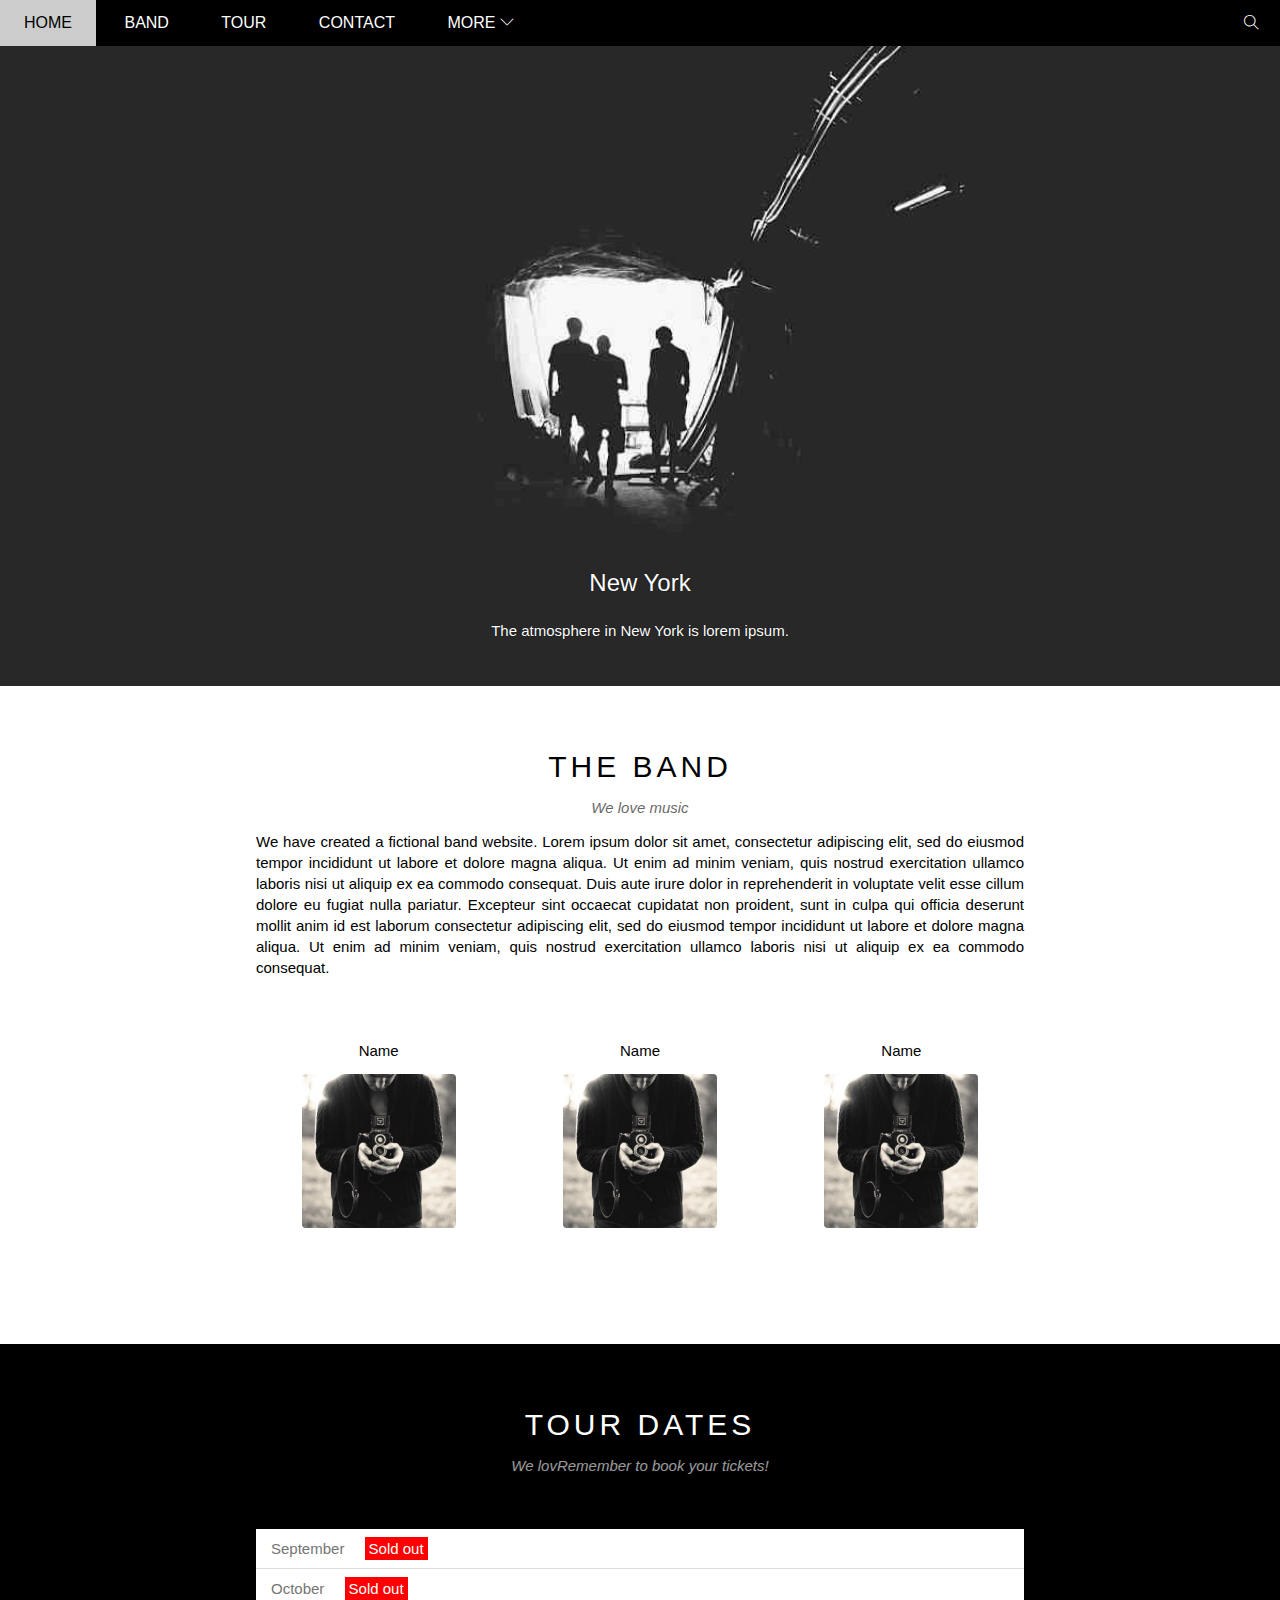
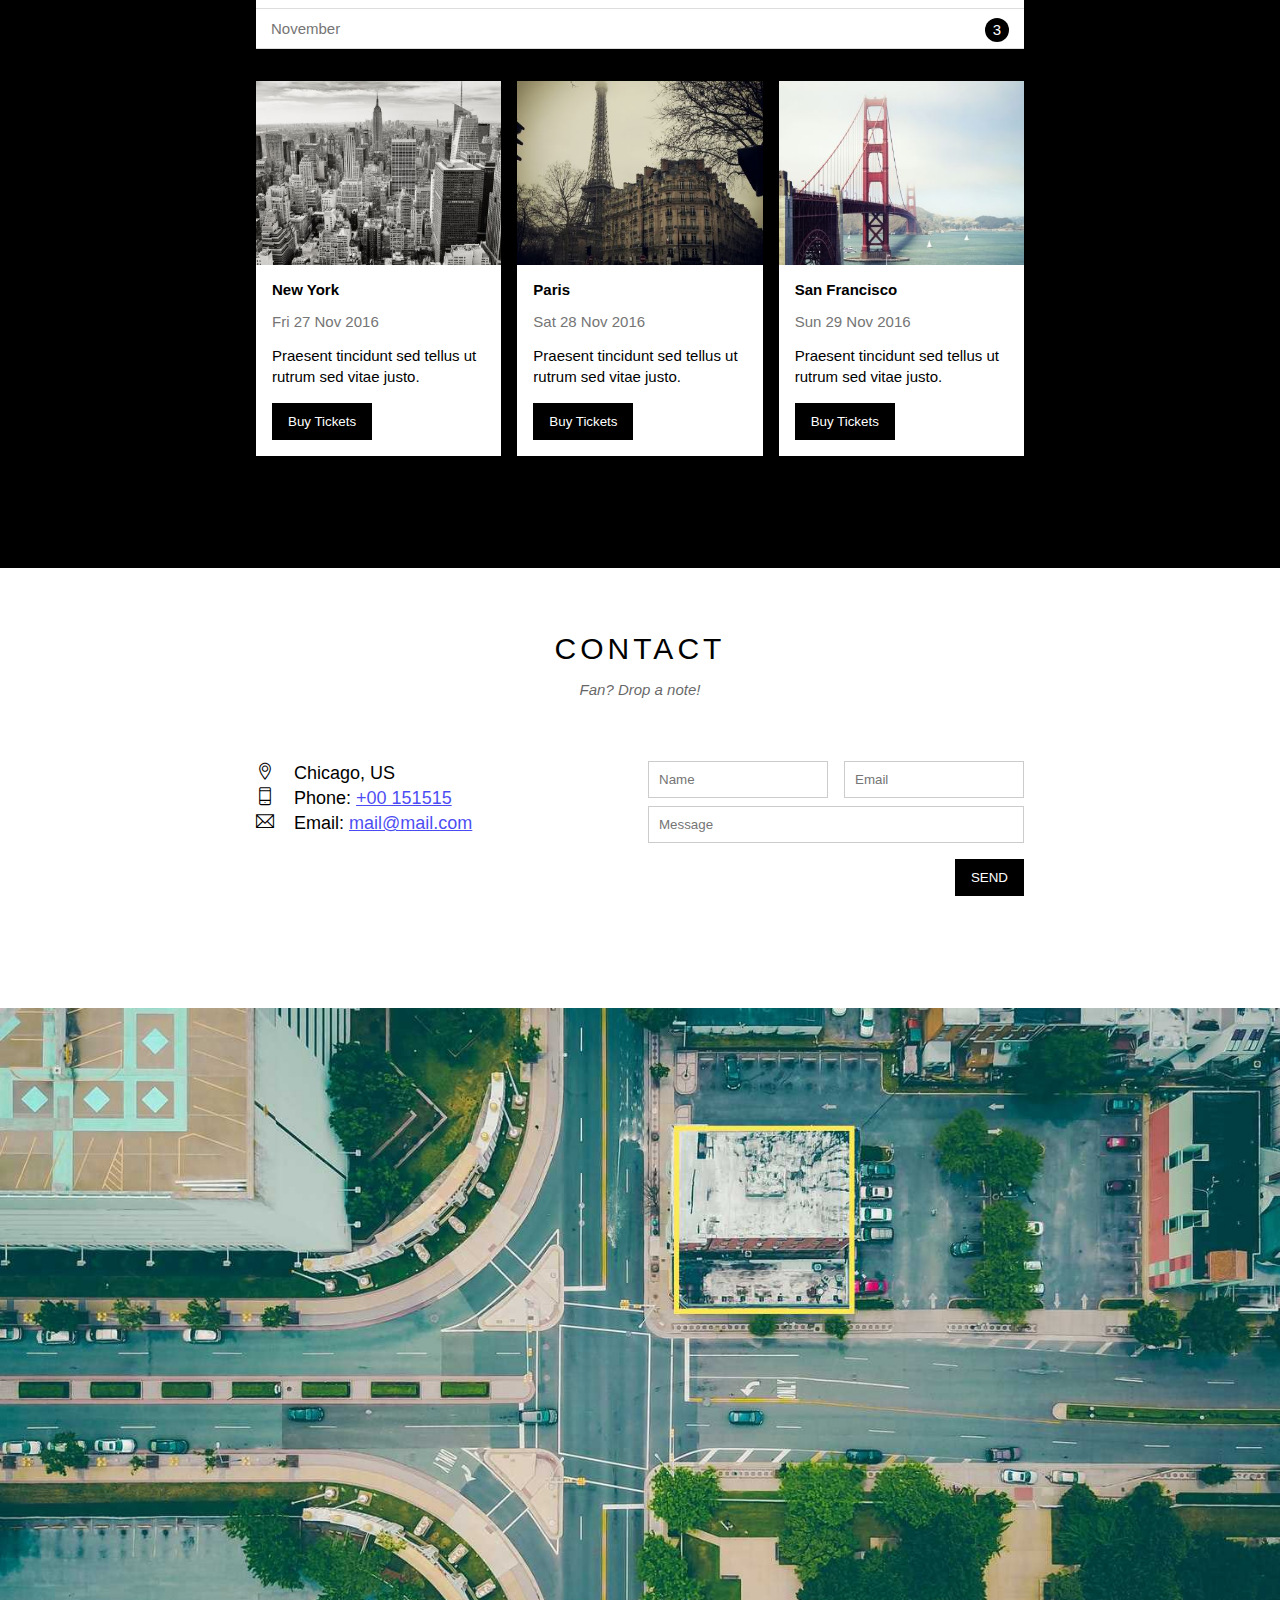
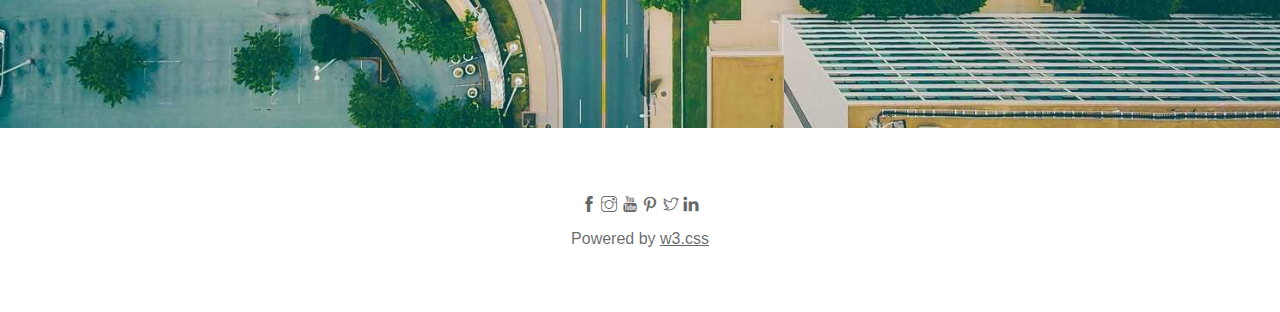
<file: index.html>
<!DOCTYPE html>
<html lang="en">
<head>
    <meta charset="UTF-8">
    <meta http-equiv="X-UA-Compatible" content="IE=edge">
    <meta name="viewport" content="width=device-width, initial-scale=1.0">
    <link rel="icon" href="./assets/img/icon-small.jpg" type="image/x-icon">
    <link rel="stylesheet" href="./assets/css/style.css">
    <!-- dat file responsive o duoi de no an vao, dat o tren se ko an -->
    <link rel="stylesheet" href="./assets/css/responsive.css"> 
    <link rel="stylesheet" href="./assets/font/themify-icons/themify-icons.css">
    <title>The Band</title>
</head>
<body>
    <div id="main">
        <div id="header">
            <ul id="nav">
                <li><a href="#">Home</a></li>
                <li><a href="#band">Band</a></li>
                <li><a href="#tour">Tour</a></li>
                <li><a href="#contact">Contact</a></li>
                <li>
                    <a href="#">More <i class="nav-arrow-down ti-angle-down"></i></a>
                    <ul class="subnav">
                        <li><a href="#">Merchandise</a></li>
                        <li><a href="#">Extras</a></li>
                        <li><a href="#">Media</a></li>
                    </ul>
                </li>

            </ul>

            <div class="search-btn">
                <i class="search-icon ti-search"></i>
            </div>

            <div id="mobile-menu" class="mobile-menu-btn">
                <i class="menu-icon ti-menu"></i>
            </div>
        </div>
        <div id="slider">
            <div class="text-content">
                <h2 class="text-heading">New York </h2>
                <div class="text-description">The atmosphere in New York is lorem ipsum.</div>

            </div>
        </div>
        <div id="content">
            <!-- infor -->
            <div id="band" class="content-section">
                <h2 class="section-heading">THE BAND</h2>
                <p class="section-sub-heading">We love music</p>
                <p class="about-text">We have created a fictional band website. Lorem ipsum dolor sit amet, consectetur adipiscing elit, sed do eiusmod tempor incididunt ut labore et dolore magna aliqua. Ut enim ad minim veniam, quis nostrud exercitation ullamco laboris nisi ut aliquip ex ea commodo consequat. Duis aute irure dolor in reprehenderit in voluptate velit esse cillum dolore eu fugiat nulla pariatur. Excepteur sint occaecat cupidatat non proident, sunt in culpa qui officia deserunt mollit anim id est laborum consectetur adipiscing elit, sed do eiusmod tempor incididunt ut labore et dolore magna aliqua. Ut enim ad minim veniam, quis nostrud exercitation ullamco laboris nisi ut aliquip ex ea commodo consequat.</p>
                <div class="row members-list">
                    <div class="col col3 s-col-full mt-32 text-center">
                        <p class="members-name">Name</p>
                        <img src="./assets/img/band/bandmember.jpg" alt="Name" class="members-img">
                    </div>
                    <div class="col col3 s-col-full mt-32 text-center">
                        <p class="members-name">Name</p>
                        <img src="./assets/img/band/bandmember.jpg" alt="Name" class="members-img">
                    </div>
                    <div class="col col3 s-col-full mt-32 text-center">
                        <p class="members-name">Name</p>
                        <img src="./assets/img/band/bandmember.jpg" alt="Name" class="members-img">
                    </div>
                    <!-- fix div ko om con -->
                </div>
            </div>
            <!-- tour -->
            <div id="tour" class="tour-section">
                <div class="content-section">
                    <h2 class="section-heading text-white">TOUR DATES</h2>
                    <p class="section-sub-heading text-white">We lovRemember to book your tickets!</p>
                    <ul class="tickets-list">
                        <li>September <span class="sold-out">Sold out</span></li>
                        <li>October <span class="sold-out">Sold out</span></li>
                        <li>November <span class="quantity">3</span></li>
                    </ul>
                    <!-- Places -->
                    <div class="row place-list">
                        <div class="col col3 s-col-full mt-16">
                            <img src="./assets/img/tours/newyork.jpg" alt="New York" class="place-img">
                            <div class="place-body">
                                <h3 class="place-heading">New York</h3>
                                <p class="place-time">Fri 27 Nov 2016</p>
                                <p class="place-desc">Praesent tincidunt sed tellus ut rutrum sed vitae justo.</p>
                                <button class="btn s-full-width js-buy-ticket">Buy Tickets</button>
                            </div>
                        </div>
                        <div class="col col3 s-col-full mt-16">
                            <img src="./assets/img/tours/paris.jpg" alt="Paris" class="place-img">
                            <div class="place-body">
                                <h3 class="place-heading">Paris</h3>
                                <p class="place-time">Sat 28 Nov 2016</p>
                                <p class="place-desc">Praesent tincidunt sed tellus ut rutrum sed vitae justo.</p>
                                <button class="btn s-full-width js-buy-ticket">Buy Tickets</button>
                                
                            </div>
                        </div>
                        <div class="col col3 s-col-full mt-16">
                            <img src="./assets/img/tours/sanfran.jpg" alt="San Francisco" class="place-img">
                            <div class="place-body">
                                <h3 class="place-heading">San Francisco</h3>
                                <p class="place-time">Sun 29 Nov 2016</p>
                                <p class="place-desc">Praesent tincidunt sed tellus ut rutrum sed vitae justo.</p>
                                <button class="btn s-full-width js-buy-ticket">Buy Tickets</button>
                                
                            </div>
                        </div>
                    </div>
                </div>
            </div>
            <!-- contact -->
            <div id="contact" class="content-section">
                <h2 class="section-heading">CONTACT</h2>
                <p class="section-sub-heading">Fan? Drop a note!</p>

                <div class="row contact-content">
                    <div class="col col2 s-col-full contact-infor">
                        <p><i class="ti-location-pin"></i>Chicago, US</p>
                        <p><i class="ti-mobile"></i>Phone: <a href="tell:+00 151515"> +00 151515</a></p>
                        <p><i class="ti-email"></i>Email: <a href="mailto:mail@mail.com"> mail@mail.com</a></p>
                    </div>
                    <div class="col col2 s-col-full contact-form">
                        <form action="">
                            <div class="row">
                                <div class="col col2 s-col-full s-mt-8">
                                    <input type="text" name="" placeholder="Name" id="contact-name" required class="form-control">
                                </div>
                                <div class="col col2 s-col-full s-mt-8">
                                    <input type="email" name="" placeholder="Email" id="contact-email" required class="form-control">
                                </div>
                            </div>
                            <div class="row mt-8">
                                <div class="col col-full">
                                <input type="text" name="" placeholder="Message" id="contact-message" required class="form-control">
                                </div>
                            </div>
                            <input class="btn mt-16 s-full-width pull-right" type="submit" value="SEND">
                        </form>
                    </div>
                </div>
            </div>
            <div class="map-section">
                <img src=".//assets/img/map.jpg" alt="Map">
            </div>
        </div>

        <div id="footer">
            <div class="socials-list">
                <a href=""><i class="ti-facebook"></i></a>
                <a href=""><i class="ti-instagram"></i></a>
                <a href=""><i class="ti-youtube"></i></a>
                <a href=""><i class="ti-pinterest"></i></a>
                <a href=""><i class="ti-twitter"></i></a>
                <a href=""><i class="ti-linkedin"></i></a>
            </div>
            <p class="copyright"> Powered by <a href="">w3.css</a></p>
        </div>
    </div>

    <div class="modal js-modal">
        <div class="modal-container js-modal-container">
            <div class="modal-close js-modal-close"><i class="ti-close"></i></div>

            <header class="modal-header">
                <i class="modal-heading-icon ti-bag"></i>
                Tickets
            </header>

            <div class="modal-body">
                <label for="quantity" class="modal-label">
                    <i class="ti-shopping-cart"></i>
                    Tickets, $15 per person
                </label>
                <input id="quantity" type="text" class="modal-input" placeholder="How many?">

                <label for="quantity-2" class="modal-label">
                    <i class="ti-user"></i>
                    Send To
                </label>
                <input id="quantity-2" type="email" class="modal-input" placeholder="Enter email">
                <button id="buy-tickets">pay<i class="ti-check"></i></button>
            </div>
            <footer class="modal-footer">
                <p class="modal-help">Need <a href="">help?</a></p>
            </footer>
        </div>
    </div>
<!-- Script: Menu mobile -->
    <script>
        // tao bien de lay doi tuong id
        var header = document.getElementById('header');
        var mobileMenu = document.getElementById('mobile-menu');
        // dat bien de sau nay co thay doi height se khong bi loi
        var headerHeight = header.clientHeight;
        // open/close mobile menu
        mobileMenu.onclick = function () {
            // kiem tra bien nay co dang dong k
            var isClosed = header.clientHeight === headerHeight;
            if (isClosed) {
                header.style.height = 'auto'; // sua style hight sang tu dong
            } else {
                header.style.height = null; // neu sai thi ko thay doi
                
            }
        }
        // auto close when chose menu
        var menuItems = document.querySelectorAll('#nav li a[href*="#"]');
        for (var i = 0; i < menuItems.length ; i++) {

            var menuItem = menuItems[i];

            menuItem.onclick = function(event) {
                // kiem cha xem co doi tuong nao lien ke khong 
            var parentMenu = this.nextElementSibling && this.nextElementSibling.classList.contains('subnav');
                if (parentMenu) {
                    event.preventDefault(); // bo di hanh vi mac dinh
                } else {
                    header.style.height = null; // an menu di
                }
            }
        }
    </script>
<!-- script : Buy tickets modal -->
    <script>
        const buyBtns = document.querySelectorAll('.js-buy-ticket')
        const modal = document.querySelector('.js-modal')
        const modalContainer = document.querySelector('.js-modal-container')
        const modalClose = document.querySelector('.js-modal-close')

        // ham hien thi modal mua ve ( them class open vao)
        function showBuyTickets() {
            modal.classList.add('open')
        }
        // ham an modal ( go bo class open)
        function hideBuyTickets() {
            modal.classList.remove('open')
        }
        // lap lai the button va nghe hanh vi click
        for (const buyBtn of buyBtns) {
            buyBtn.addEventListener('click',showBuyTickets)
        }
        // nghe hanh vi click vao nut button close
            modalClose.addEventListener('click',hideBuyTickets)

            modal.addEventListener('click',hideBuyTickets)

            modalContainer.addEventListener('click', function (event) {
                event.stopPropagation()
            })
    </script>
</body>
</html>
</file>
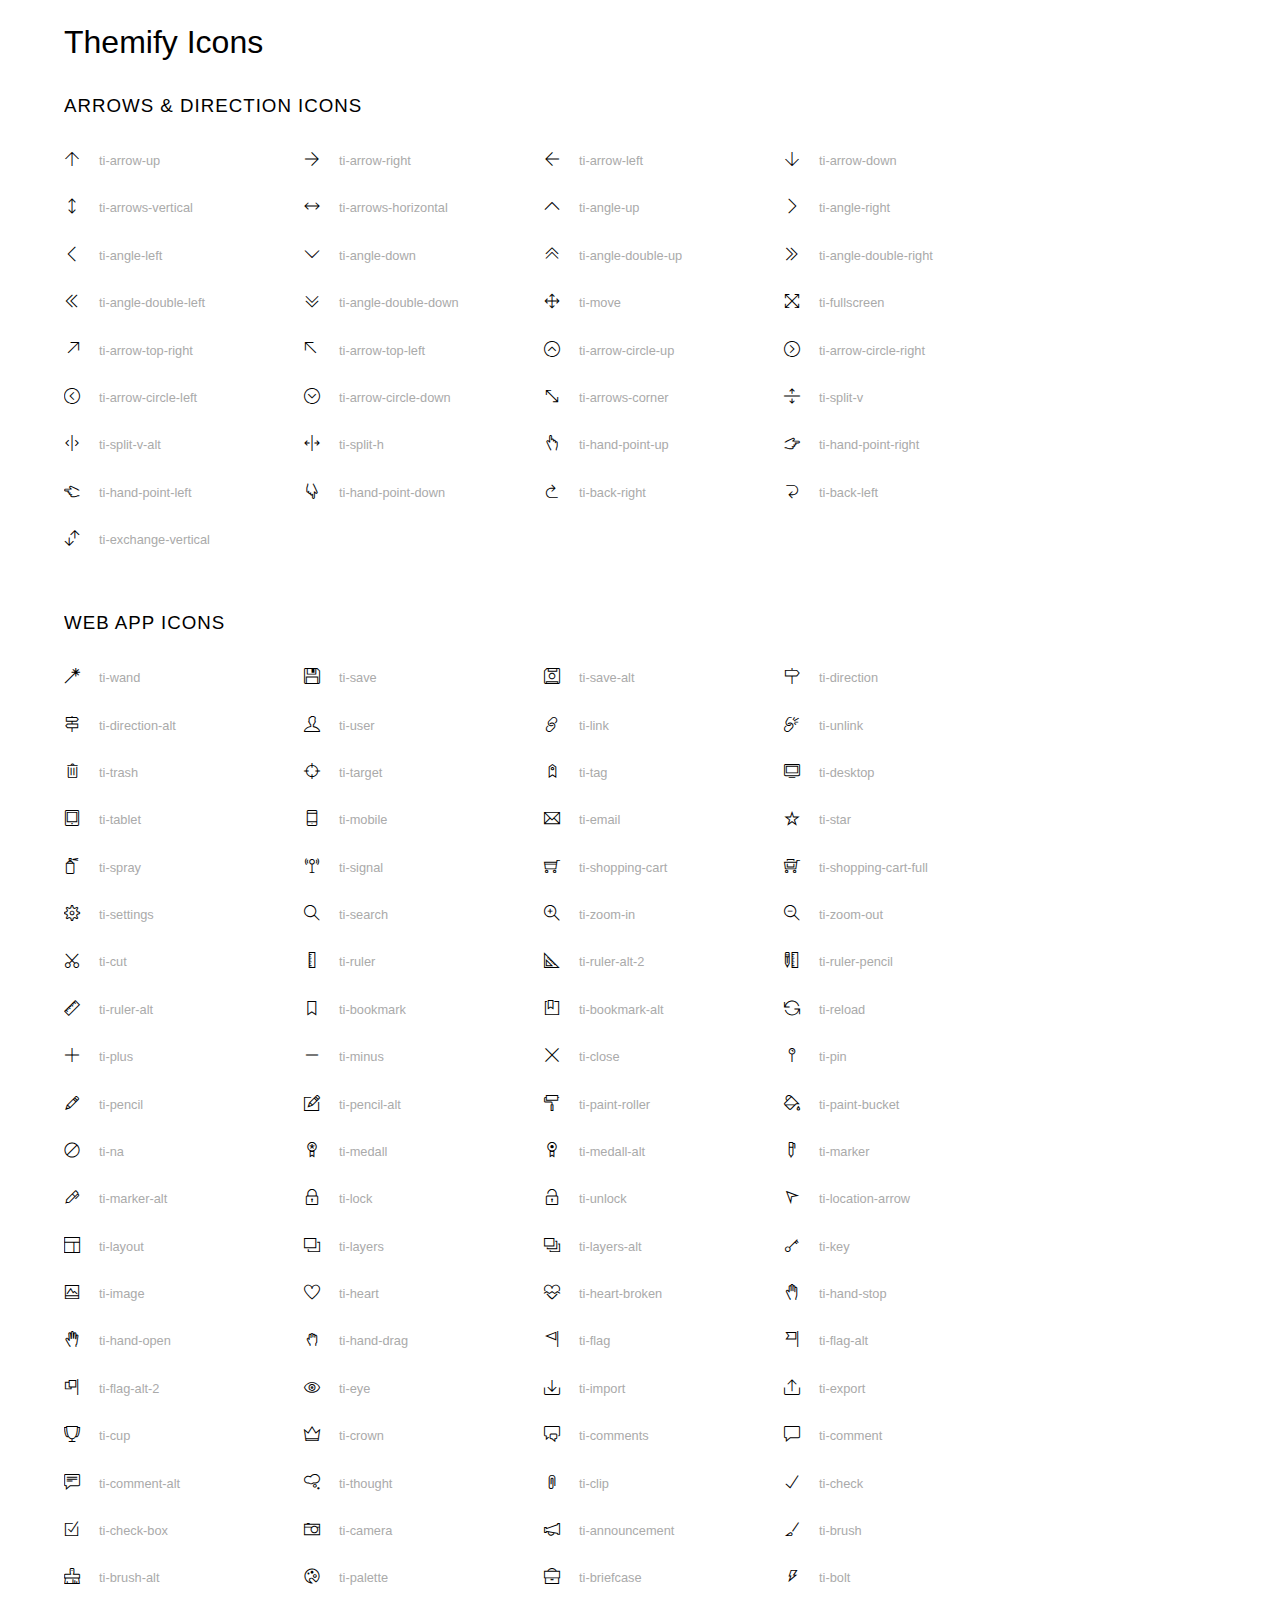
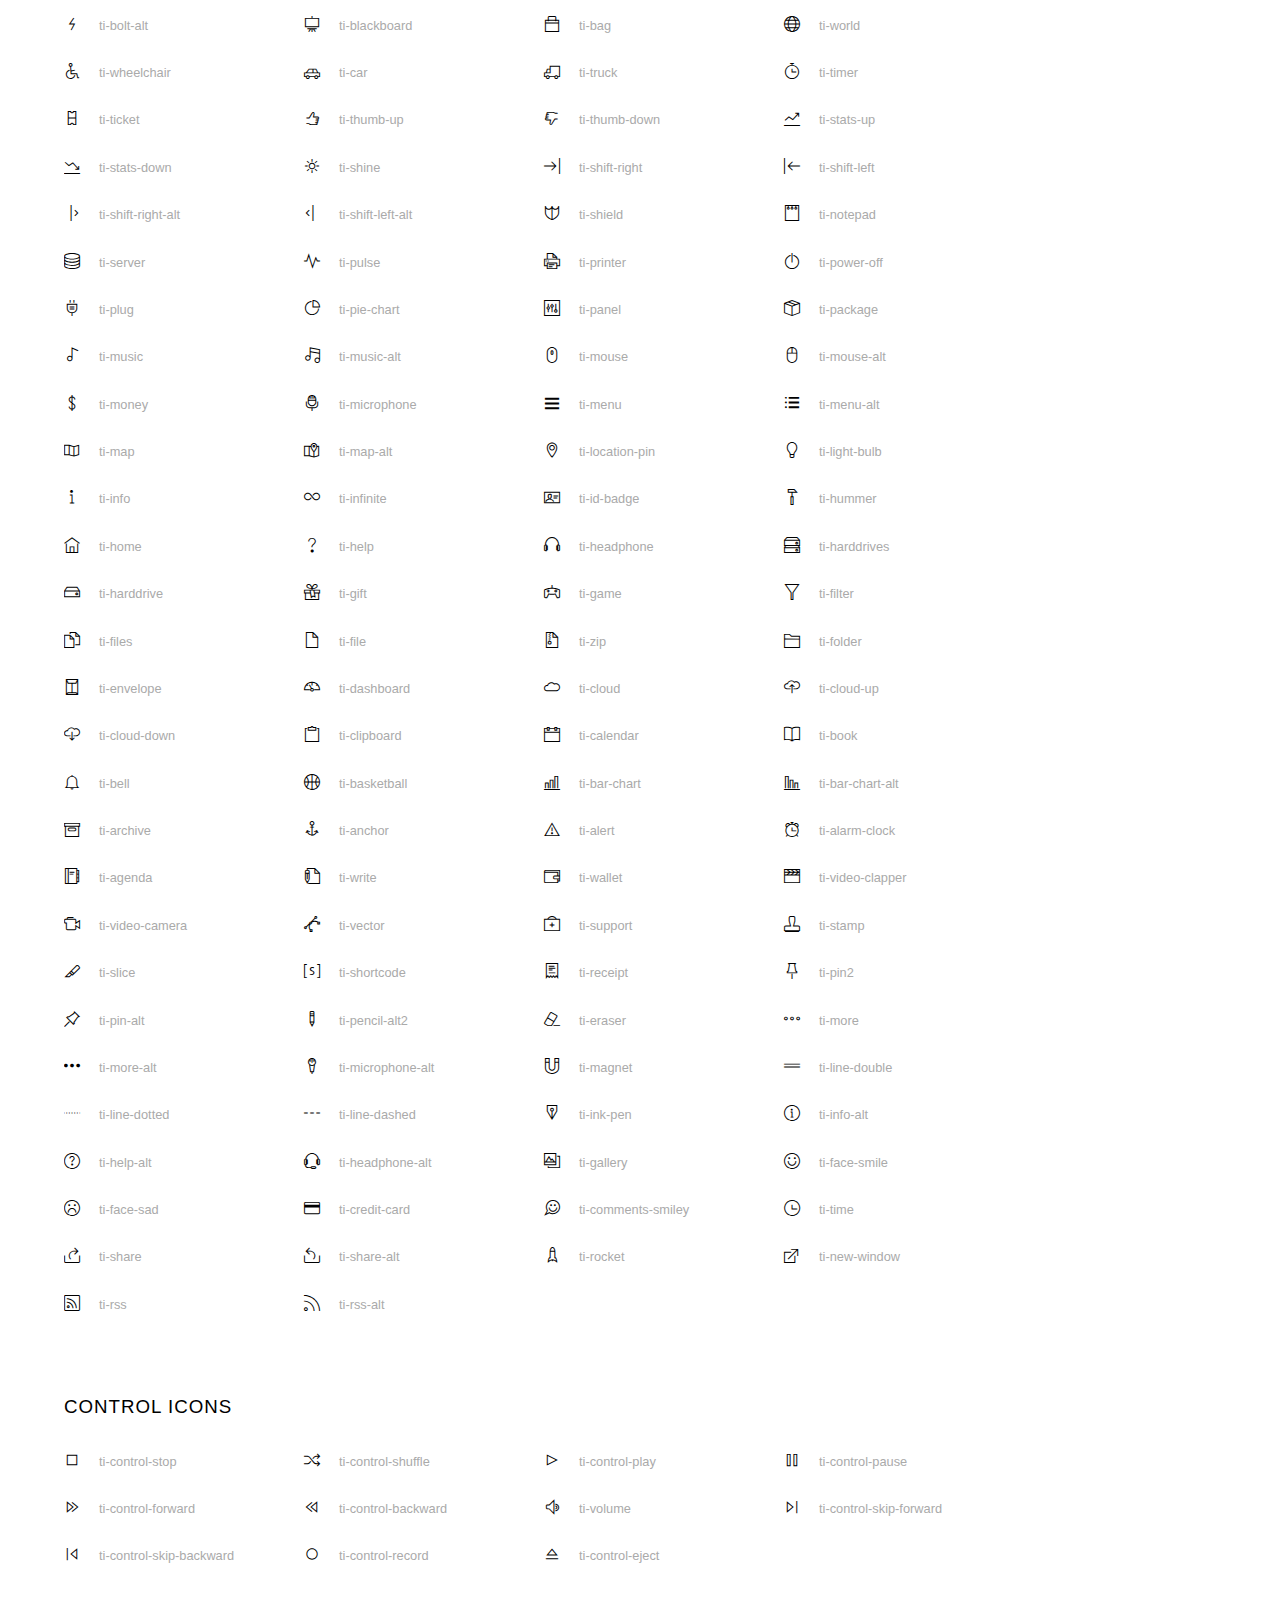
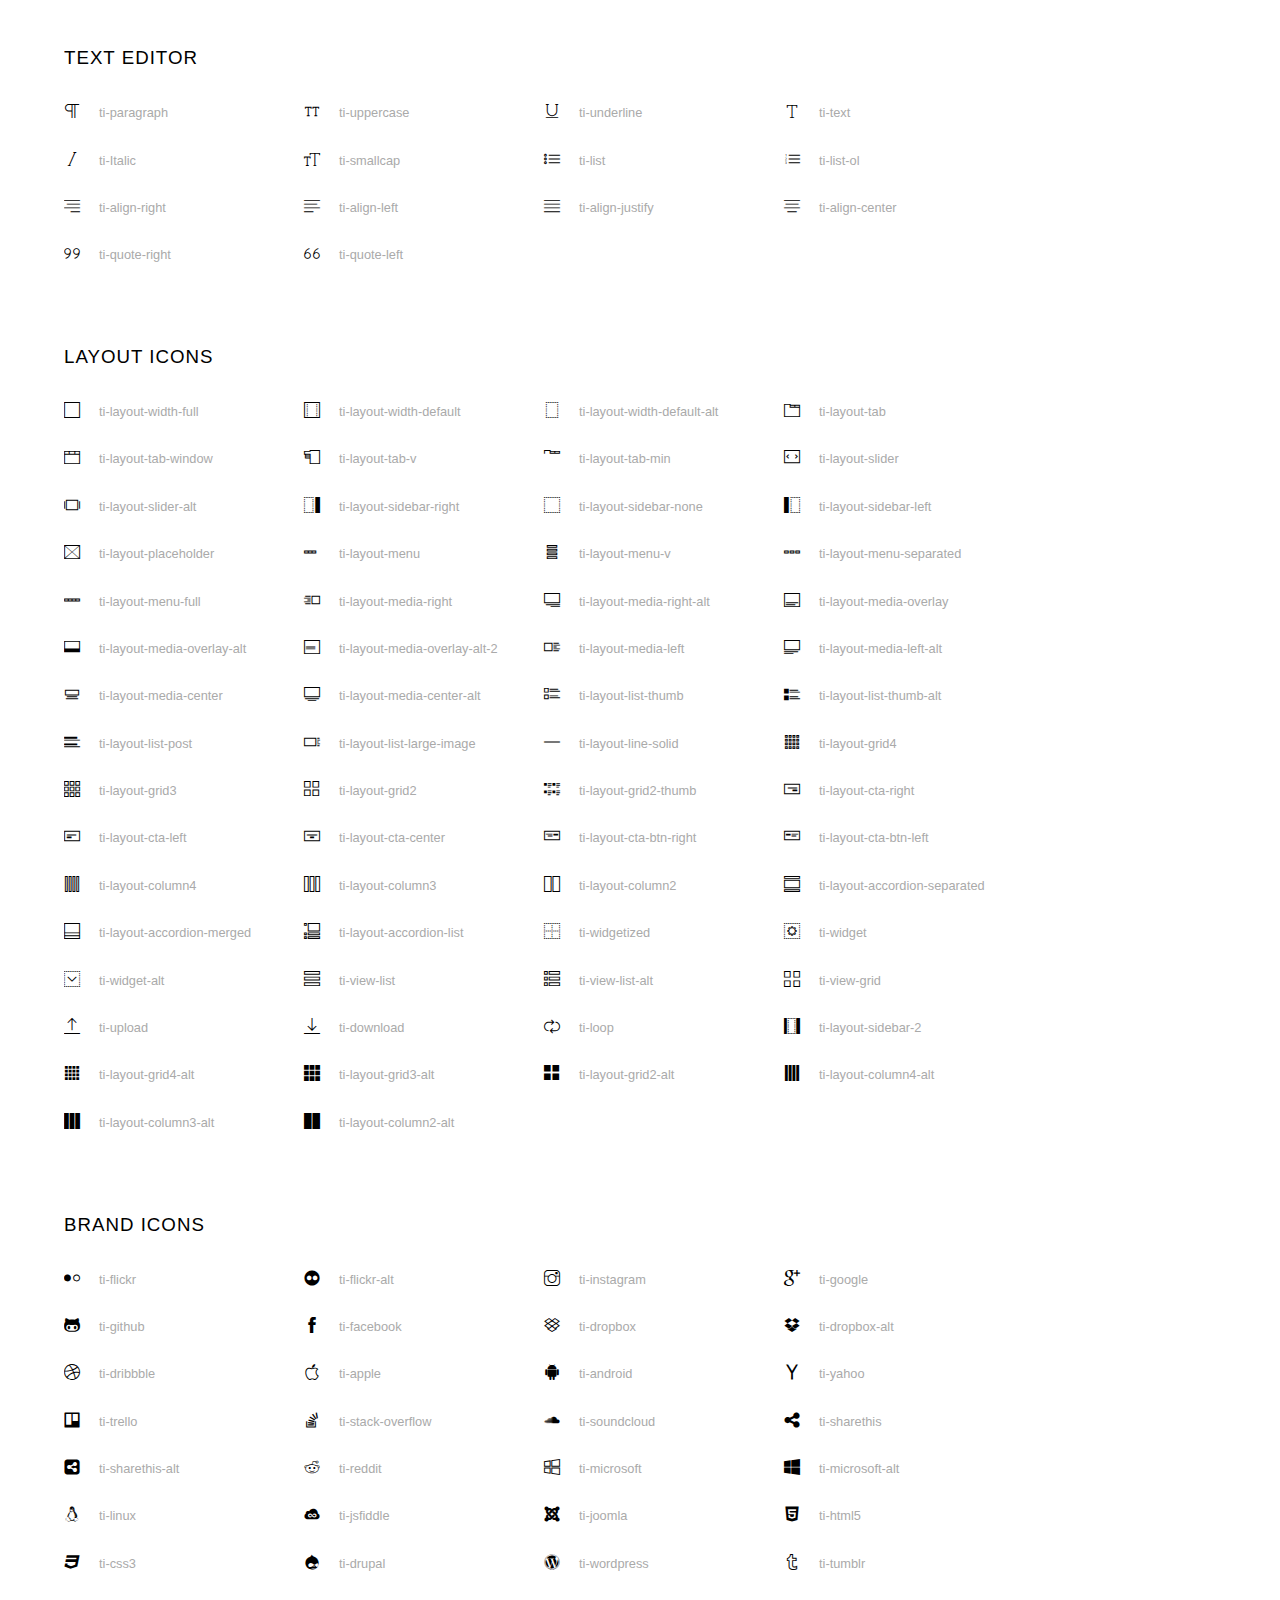
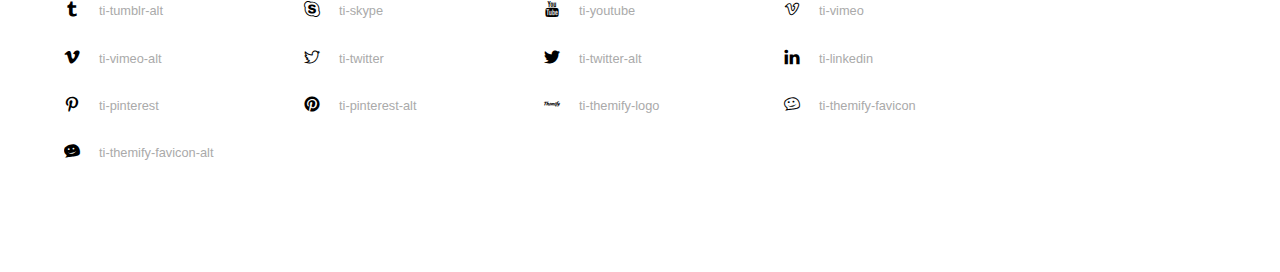
<file: assets/font/themify-icons/index.html>
<!doctype html>
<html>
<head>
	<meta charset="utf-8">
	<title>Themify Icon Font</title>
	<meta name="viewport" content="width=device-width">
	<link rel="stylesheet" href="demo-files/demo.css">
	<link rel="stylesheet" href="themify-icons.css">
	<!--[if lt IE 8]><!-->
	<link rel="stylesheet" href="ie7/ie7.css">
	<!--<![endif]-->
</head>
<body>
	<h1>Themify Icons</h1>

	<div class="icon-section">

		<div class="icon-section">
			<h3>Arrows &amp; Direction Icons </h3>

			<div class="icon-container">
				<span class="ti-arrow-up"></span><span class="icon-name"> ti-arrow-up</span>
			</div>
			<div class="icon-container">
				<span class="ti-arrow-right"></span><span class="icon-name"> ti-arrow-right</span>
			</div>
			<div class="icon-container">
				<span class="ti-arrow-left"></span><span class="icon-name"> ti-arrow-left</span>
			</div>
			<div class="icon-container">
				<span class="ti-arrow-down"></span><span class="icon-name"> ti-arrow-down</span>
			</div>
			<div class="icon-container">
				<span class="ti-arrows-vertical"></span><span class="icon-name"> ti-arrows-vertical</span>
			</div>
			<div class="icon-container">
				<span class="ti-arrows-horizontal"></span><span class="icon-name"> ti-arrows-horizontal</span>
			</div>
			<div class="icon-container">
				<span class="ti-angle-up"></span><span class="icon-name"> ti-angle-up</span>
			</div>
			<div class="icon-container">
				<span class="ti-angle-right"></span><span class="icon-name"> ti-angle-right</span>
			</div>
			<div class="icon-container">
				<span class="ti-angle-left"></span><span class="icon-name"> ti-angle-left</span>
			</div>
			<div class="icon-container">
				<span class="ti-angle-down"></span><span class="icon-name"> ti-angle-down</span>
			</div>	
			<div class="icon-container">
				<span class="ti-angle-double-up"></span><span class="icon-name"> ti-angle-double-up</span>
			</div>
			<div class="icon-container">
				<span class="ti-angle-double-right"></span><span class="icon-name"> ti-angle-double-right</span>
			</div>
			<div class="icon-container">
				<span class="ti-angle-double-left"></span><span class="icon-name"> ti-angle-double-left</span>
			</div>
			<div class="icon-container">
				<span class="ti-angle-double-down"></span><span class="icon-name"> ti-angle-double-down</span>
			</div>					
			<div class="icon-container">
				<span class="ti-move"></span><span class="icon-name"> ti-move</span>
			</div>
			<div class="icon-container">
				<span class="ti-fullscreen"></span><span class="icon-name"> ti-fullscreen</span>
			</div>
			<div class="icon-container">
				<span class="ti-arrow-top-right"></span><span class="icon-name"> ti-arrow-top-right</span>
			</div>
			<div class="icon-container">
				<span class="ti-arrow-top-left"></span><span class="icon-name"> ti-arrow-top-left</span>
			</div>
			<div class="icon-container">
				<span class="ti-arrow-circle-up"></span><span class="icon-name"> ti-arrow-circle-up</span>
			</div>
			<div class="icon-container">
				<span class="ti-arrow-circle-right"></span><span class="icon-name"> ti-arrow-circle-right</span>
			</div>
			<div class="icon-container">
				<span class="ti-arrow-circle-left"></span><span class="icon-name"> ti-arrow-circle-left</span>
			</div>
			<div class="icon-container">
				<span class="ti-arrow-circle-down"></span><span class="icon-name"> ti-arrow-circle-down</span>
			</div>
			<div class="icon-container">
				<span class="ti-arrows-corner"></span><span class="icon-name"> ti-arrows-corner</span>
			</div>
			<div class="icon-container">
				<span class="ti-split-v"></span><span class="icon-name"> ti-split-v</span>
			</div>

			<div class="icon-container">
				<span class="ti-split-v-alt"></span><span class="icon-name"> ti-split-v-alt</span>
			</div>
			<div class="icon-container">
				<span class="ti-split-h"></span><span class="icon-name"> ti-split-h</span>
			</div>
			<div class="icon-container">
				<span class="ti-hand-point-up"></span><span class="icon-name"> ti-hand-point-up</span>
			</div>
			<div class="icon-container">
				<span class="ti-hand-point-right"></span><span class="icon-name"> ti-hand-point-right</span>
			</div>
			<div class="icon-container">
				<span class="ti-hand-point-left"></span><span class="icon-name"> ti-hand-point-left</span>
			</div>
			<div class="icon-container">
				<span class="ti-hand-point-down"></span><span class="icon-name"> ti-hand-point-down</span>
			</div>
			<div class="icon-container">
				<span class="ti-back-right"></span><span class="icon-name"> ti-back-right</span>
			</div>
			<div class="icon-container">
				<span class="ti-back-left"></span><span class="icon-name"> ti-back-left</span>
			</div>
			<div class="icon-container">
				<span class="ti-exchange-vertical"></span><span class="icon-name"> ti-exchange-vertical</span>
			</div>

		</div> <!-- Arrows Icons -->



		<h3>Web App Icons</h3>
		
		<div class="icon-section">

			<div class="icon-container">
				<span class="ti-wand"></span><span class="icon-name"> ti-wand</span>
			</div>
			<div class="icon-container">
				<span class="ti-save"></span><span class="icon-name"> ti-save</span>
			</div>
			<div class="icon-container">
				<span class="ti-save-alt"></span><span class="icon-name"> ti-save-alt</span>
			</div>

			<div class="icon-container">
				<span class="ti-direction"></span><span class="icon-name"> ti-direction</span>
			</div>
			<div class="icon-container">
				<span class="ti-direction-alt"></span><span class="icon-name"> ti-direction-alt</span>
			</div>
			<div class="icon-container">
				<span class="ti-user"></span><span class="icon-name"> ti-user</span>
			</div>
			<div class="icon-container">
				<span class="ti-link"></span><span class="icon-name"> ti-link</span>
			</div>
			<div class="icon-container">
				<span class="ti-unlink"></span><span class="icon-name"> ti-unlink</span>
			</div>
			<div class="icon-container">
				<span class="ti-trash"></span><span class="icon-name"> ti-trash</span>
			</div>
			<div class="icon-container">
				<span class="ti-target"></span><span class="icon-name"> ti-target</span>
			</div>
			<div class="icon-container">
				<span class="ti-tag"></span><span class="icon-name"> ti-tag</span>
			</div>
			<div class="icon-container">
				<span class="ti-desktop"></span><span class="icon-name"> ti-desktop</span>
			</div>
			<div class="icon-container">
				<span class="ti-tablet"></span><span class="icon-name"> ti-tablet</span>
			</div>
			<div class="icon-container">
				<span class="ti-mobile"></span><span class="icon-name"> ti-mobile</span>
			</div>
			<div class="icon-container">
				<span class="ti-email"></span><span class="icon-name"> ti-email</span>
			</div>	
			<div class="icon-container">
				<span class="ti-star"></span><span class="icon-name"> ti-star</span>
			</div>
			<div class="icon-container">
				<span class="ti-spray"></span><span class="icon-name"> ti-spray</span>
			</div>
			<div class="icon-container">
				<span class="ti-signal"></span><span class="icon-name"> ti-signal</span>
			</div>
			<div class="icon-container">
				<span class="ti-shopping-cart"></span><span class="icon-name"> ti-shopping-cart</span>
			</div>
			<div class="icon-container">
				<span class="ti-shopping-cart-full"></span><span class="icon-name"> ti-shopping-cart-full</span>
			</div>
			<div class="icon-container">
				<span class="ti-settings"></span><span class="icon-name"> ti-settings</span>
			</div>
			<div class="icon-container">
				<span class="ti-search"></span><span class="icon-name"> ti-search</span>
			</div>
			<div class="icon-container">
				<span class="ti-zoom-in"></span><span class="icon-name"> ti-zoom-in</span>
			</div>
			<div class="icon-container">
				<span class="ti-zoom-out"></span><span class="icon-name"> ti-zoom-out</span>
			</div>
			<div class="icon-container">
				<span class="ti-cut"></span><span class="icon-name"> ti-cut</span>
			</div>
			<div class="icon-container">
				<span class="ti-ruler"></span><span class="icon-name"> ti-ruler</span>
			</div>
			<div class="icon-container">
				<span class="ti-ruler-alt-2"></span><span class="icon-name"> ti-ruler-alt-2</span>
			</div>			
			<div class="icon-container">
				<span class="ti-ruler-pencil"></span><span class="icon-name"> ti-ruler-pencil</span>
			</div>
			<div class="icon-container">
				<span class="ti-ruler-alt"></span><span class="icon-name"> ti-ruler-alt</span>
			</div>
			<div class="icon-container">
				<span class="ti-bookmark"></span><span class="icon-name"> ti-bookmark</span>
			</div>
			<div class="icon-container">
				<span class="ti-bookmark-alt"></span><span class="icon-name"> ti-bookmark-alt</span>
			</div>
			<div class="icon-container">
				<span class="ti-reload"></span><span class="icon-name"> ti-reload</span>
			</div>
			<div class="icon-container">
				<span class="ti-plus"></span><span class="icon-name"> ti-plus</span>
			</div>
			<div class="icon-container">
				<span class="ti-minus"></span><span class="icon-name"> ti-minus</span>
			</div>
			<div class="icon-container">
				<span class="ti-close"></span><span class="icon-name"> ti-close</span>
			</div>			
			<div class="icon-container">
				<span class="ti-pin"></span><span class="icon-name"> ti-pin</span>
			</div>
			<div class="icon-container">
				<span class="ti-pencil"></span><span class="icon-name"> ti-pencil</span>
			</div>
					
		  	<div class="icon-container">
				<span class="ti-pencil-alt"></span><span class="icon-name"> ti-pencil-alt</span>
			</div>
			<div class="icon-container">
				<span class="ti-paint-roller"></span><span class="icon-name"> ti-paint-roller</span>
			</div>
			<div class="icon-container">
				<span class="ti-paint-bucket"></span><span class="icon-name"> ti-paint-bucket</span>
			</div>
			<div class="icon-container">
				<span class="ti-na"></span><span class="icon-name"> ti-na</span>
			</div>
			<div class="icon-container">
				<span class="ti-medall"></span><span class="icon-name"> ti-medall</span>
			</div>
			<div class="icon-container">
				<span class="ti-medall-alt"></span><span class="icon-name"> ti-medall-alt</span>
			</div>
			<div class="icon-container">
				<span class="ti-marker"></span><span class="icon-name"> ti-marker</span>
			</div>
			<div class="icon-container">
				<span class="ti-marker-alt"></span><span class="icon-name"> ti-marker-alt</span>
			</div>

			<div class="icon-container">
				<span class="ti-lock"></span><span class="icon-name"> ti-lock</span>
			</div>
			<div class="icon-container">
				<span class="ti-unlock"></span><span class="icon-name"> ti-unlock</span>
			</div>
			<div class="icon-container">
				<span class="ti-location-arrow"></span><span class="icon-name"> ti-location-arrow</span>
			</div>
			<div class="icon-container">
				<span class="ti-layout"></span><span class="icon-name"> ti-layout</span>
			</div>
			<div class="icon-container">
				<span class="ti-layers"></span><span class="icon-name"> ti-layers</span>
			</div>
			<div class="icon-container">
				<span class="ti-layers-alt"></span><span class="icon-name"> ti-layers-alt</span>
			</div>
			<div class="icon-container">
				<span class="ti-key"></span><span class="icon-name"> ti-key</span>
			</div>
			<div class="icon-container">
				<span class="ti-image"></span><span class="icon-name"> ti-image</span>
			</div>
			<div class="icon-container">
				<span class="ti-heart"></span><span class="icon-name"> ti-heart</span>
			</div>
			<div class="icon-container">
				<span class="ti-heart-broken"></span><span class="icon-name"> ti-heart-broken</span>
			</div>
			<div class="icon-container">
				<span class="ti-hand-stop"></span><span class="icon-name"> ti-hand-stop</span>
			</div>
			<div class="icon-container">
				<span class="ti-hand-open"></span><span class="icon-name"> ti-hand-open</span>
			</div>
			<div class="icon-container">
				<span class="ti-hand-drag"></span><span class="icon-name"> ti-hand-drag</span>
			</div>
			<div class="icon-container">
				<span class="ti-flag"></span><span class="icon-name"> ti-flag</span>
			</div>
			<div class="icon-container">
				<span class="ti-flag-alt"></span><span class="icon-name"> ti-flag-alt</span>
			</div>
			<div class="icon-container">
				<span class="ti-flag-alt-2"></span><span class="icon-name"> ti-flag-alt-2</span>
			</div>
			<div class="icon-container">
				<span class="ti-eye"></span><span class="icon-name"> ti-eye</span>
			</div>
			<div class="icon-container">
				<span class="ti-import"></span><span class="icon-name"> ti-import</span>
			</div>			
			<div class="icon-container">
				<span class="ti-export"></span><span class="icon-name"> ti-export</span>
			</div>
			<div class="icon-container">
				<span class="ti-cup"></span><span class="icon-name"> ti-cup</span>
			</div>
			<div class="icon-container">
				<span class="ti-crown"></span><span class="icon-name"> ti-crown</span>
			</div>
			<div class="icon-container">
				<span class="ti-comments"></span><span class="icon-name"> ti-comments</span>
			</div>
			<div class="icon-container">
				<span class="ti-comment"></span><span class="icon-name"> ti-comment</span>
			</div>
			<div class="icon-container">
				<span class="ti-comment-alt"></span><span class="icon-name"> ti-comment-alt</span>
			</div>
			<div class="icon-container">
				<span class="ti-thought"></span><span class="icon-name"> ti-thought</span>
			</div>			
			<div class="icon-container">
				<span class="ti-clip"></span><span class="icon-name"> ti-clip</span>
			</div>

			<div class="icon-container">
				<span class="ti-check"></span><span class="icon-name"> ti-check</span>
			</div>
			<div class="icon-container">
				<span class="ti-check-box"></span><span class="icon-name"> ti-check-box</span>
			</div>
			<div class="icon-container">
				<span class="ti-camera"></span><span class="icon-name"> ti-camera</span>
			</div>
			<div class="icon-container">
				<span class="ti-announcement"></span><span class="icon-name"> ti-announcement</span>
			</div>
			<div class="icon-container">
				<span class="ti-brush"></span><span class="icon-name"> ti-brush</span>
			</div>
			<div class="icon-container">
				<span class="ti-brush-alt"></span><span class="icon-name"> ti-brush-alt</span>
			</div>
			<div class="icon-container">
				<span class="ti-palette"></span><span class="icon-name"> ti-palette</span>
			</div>			
			<div class="icon-container">
				<span class="ti-briefcase"></span><span class="icon-name"> ti-briefcase</span>
			</div>
			<div class="icon-container">
				<span class="ti-bolt"></span><span class="icon-name"> ti-bolt</span>
			</div>
			<div class="icon-container">
				<span class="ti-bolt-alt"></span><span class="icon-name"> ti-bolt-alt</span>
			</div>
			<div class="icon-container">
				<span class="ti-blackboard"></span><span class="icon-name"> ti-blackboard</span>
			</div>
			<div class="icon-container">
				<span class="ti-bag"></span><span class="icon-name"> ti-bag</span>
			</div>
			<div class="icon-container">
				<span class="ti-world"></span><span class="icon-name"> ti-world</span>
			</div>
			<div class="icon-container">
				<span class="ti-wheelchair"></span><span class="icon-name"> ti-wheelchair</span>
			</div>
			<div class="icon-container">
				<span class="ti-car"></span><span class="icon-name"> ti-car</span>
			</div>
			<div class="icon-container">
				<span class="ti-truck"></span><span class="icon-name"> ti-truck</span>
			</div>
			<div class="icon-container">
				<span class="ti-timer"></span><span class="icon-name"> ti-timer</span>
			</div>
			<div class="icon-container">
				<span class="ti-ticket"></span><span class="icon-name"> ti-ticket</span>
			</div>
			<div class="icon-container">
				<span class="ti-thumb-up"></span><span class="icon-name"> ti-thumb-up</span>
			</div>
			<div class="icon-container">
				<span class="ti-thumb-down"></span><span class="icon-name"> ti-thumb-down</span>
			</div>

			<div class="icon-container">
				<span class="ti-stats-up"></span><span class="icon-name"> ti-stats-up</span>
			</div>
			<div class="icon-container">
				<span class="ti-stats-down"></span><span class="icon-name"> ti-stats-down</span>
			</div>
			<div class="icon-container">
				<span class="ti-shine"></span><span class="icon-name"> ti-shine</span>
			</div>
			<div class="icon-container">
				<span class="ti-shift-right"></span><span class="icon-name"> ti-shift-right</span>
			</div>
			<div class="icon-container">
				<span class="ti-shift-left"></span><span class="icon-name"> ti-shift-left</span>
			</div>

			<div class="icon-container">
				<span class="ti-shift-right-alt"></span><span class="icon-name"> ti-shift-right-alt</span>
			</div>
			<div class="icon-container">
				<span class="ti-shift-left-alt"></span><span class="icon-name"> ti-shift-left-alt</span>
			</div>
			<div class="icon-container">
				<span class="ti-shield"></span><span class="icon-name"> ti-shield</span>
			</div>
			<div class="icon-container">
				<span class="ti-notepad"></span><span class="icon-name"> ti-notepad</span>
			</div>
			<div class="icon-container">
				<span class="ti-server"></span><span class="icon-name"> ti-server</span>
			</div>

			<div class="icon-container">
				<span class="ti-pulse"></span><span class="icon-name"> ti-pulse</span>
			</div>
			<div class="icon-container">
				<span class="ti-printer"></span><span class="icon-name"> ti-printer</span>
			</div>
			<div class="icon-container">
				<span class="ti-power-off"></span><span class="icon-name"> ti-power-off</span>
			</div>
			<div class="icon-container">
				<span class="ti-plug"></span><span class="icon-name"> ti-plug</span>
			</div>
			<div class="icon-container">
				<span class="ti-pie-chart"></span><span class="icon-name"> ti-pie-chart</span>
			</div>

			<div class="icon-container">
				<span class="ti-panel"></span><span class="icon-name"> ti-panel</span>
			</div>
			<div class="icon-container">
				<span class="ti-package"></span><span class="icon-name"> ti-package</span>
			</div>
			<div class="icon-container">
				<span class="ti-music"></span><span class="icon-name"> ti-music</span>
			</div>
			<div class="icon-container">
				<span class="ti-music-alt"></span><span class="icon-name"> ti-music-alt</span>
			</div>
			<div class="icon-container">
				<span class="ti-mouse"></span><span class="icon-name"> ti-mouse</span>
			</div>
			<div class="icon-container">
				<span class="ti-mouse-alt"></span><span class="icon-name"> ti-mouse-alt</span>
			</div>
			<div class="icon-container">
				<span class="ti-money"></span><span class="icon-name"> ti-money</span>
			</div>
			<div class="icon-container">
				<span class="ti-microphone"></span><span class="icon-name"> ti-microphone</span>
			</div>
			<div class="icon-container">
				<span class="ti-menu"></span><span class="icon-name"> ti-menu</span>
			</div>
			<div class="icon-container">
				<span class="ti-menu-alt"></span><span class="icon-name"> ti-menu-alt</span>
			</div>
			<div class="icon-container">
				<span class="ti-map"></span><span class="icon-name"> ti-map</span>
			</div>
			<div class="icon-container">
				<span class="ti-map-alt"></span><span class="icon-name"> ti-map-alt</span>
			</div>

			<div class="icon-container">
				<span class="ti-location-pin"></span><span class="icon-name"> ti-location-pin</span>
			</div>

			<div class="icon-container">
				<span class="ti-light-bulb"></span><span class="icon-name"> ti-light-bulb</span>
			</div>
			<div class="icon-container">
				<span class="ti-info"></span><span class="icon-name"> ti-info</span>
			</div>
			<div class="icon-container">
				<span class="ti-infinite"></span><span class="icon-name"> ti-infinite</span>
			</div>
			<div class="icon-container">
				<span class="ti-id-badge"></span><span class="icon-name"> ti-id-badge</span>
			</div>
			<div class="icon-container">
				<span class="ti-hummer"></span><span class="icon-name"> ti-hummer</span>
			</div>
			<div class="icon-container">
				<span class="ti-home"></span><span class="icon-name"> ti-home</span>
			</div>
			<div class="icon-container">
				<span class="ti-help"></span><span class="icon-name"> ti-help</span>
			</div>
			<div class="icon-container">
				<span class="ti-headphone"></span><span class="icon-name"> ti-headphone</span>
			</div>
			<div class="icon-container">
				<span class="ti-harddrives"></span><span class="icon-name"> ti-harddrives</span>
			</div>
			<div class="icon-container">
				<span class="ti-harddrive"></span><span class="icon-name"> ti-harddrive</span>
			</div>
			<div class="icon-container">
				<span class="ti-gift"></span><span class="icon-name"> ti-gift</span>
			</div>
			<div class="icon-container">
				<span class="ti-game"></span><span class="icon-name"> ti-game</span>
			</div>
			<div class="icon-container">
				<span class="ti-filter"></span><span class="icon-name"> ti-filter</span>
			</div>
			<div class="icon-container">
				<span class="ti-files"></span><span class="icon-name"> ti-files</span>
			</div>
			<div class="icon-container">
				<span class="ti-file"></span><span class="icon-name"> ti-file</span>
			</div>
			<div class="icon-container">
				<span class="ti-zip"></span><span class="icon-name"> ti-zip</span>
			</div>
			<div class="icon-container">
				<span class="ti-folder"></span><span class="icon-name"> ti-folder</span>
			</div>			
			<div class="icon-container">
				<span class="ti-envelope"></span><span class="icon-name"> ti-envelope</span>
			</div>


			<div class="icon-container">
				<span class="ti-dashboard"></span><span class="icon-name"> ti-dashboard</span>
			</div>
			<div class="icon-container">
				<span class="ti-cloud"></span><span class="icon-name"> ti-cloud</span>
			</div>
			<div class="icon-container">
				<span class="ti-cloud-up"></span><span class="icon-name"> ti-cloud-up</span>
			</div>
			<div class="icon-container">
				<span class="ti-cloud-down"></span><span class="icon-name"> ti-cloud-down</span>
			</div>
			<div class="icon-container">
				<span class="ti-clipboard"></span><span class="icon-name"> ti-clipboard</span>
			</div>
			<div class="icon-container">
				<span class="ti-calendar"></span><span class="icon-name"> ti-calendar</span>
			</div>
			<div class="icon-container">
				<span class="ti-book"></span><span class="icon-name"> ti-book</span>
			</div>
			<div class="icon-container">
				<span class="ti-bell"></span><span class="icon-name"> ti-bell</span>
			</div>
			<div class="icon-container">
				<span class="ti-basketball"></span><span class="icon-name"> ti-basketball</span>
			</div>
			<div class="icon-container">
				<span class="ti-bar-chart"></span><span class="icon-name"> ti-bar-chart</span>
			</div>
			<div class="icon-container">
				<span class="ti-bar-chart-alt"></span><span class="icon-name"> ti-bar-chart-alt</span>
			</div>


			<div class="icon-container">
				<span class="ti-archive"></span><span class="icon-name"> ti-archive</span>
			</div>
			<div class="icon-container">
				<span class="ti-anchor"></span><span class="icon-name"> ti-anchor</span>
			</div>

			<div class="icon-container">
				<span class="ti-alert"></span><span class="icon-name"> ti-alert</span>
			</div>
			<div class="icon-container">
				<span class="ti-alarm-clock"></span><span class="icon-name"> ti-alarm-clock</span>
			</div>
			<div class="icon-container">
				<span class="ti-agenda"></span><span class="icon-name"> ti-agenda</span>
			</div>
			<div class="icon-container">
				<span class="ti-write"></span><span class="icon-name"> ti-write</span>
			</div>

			<div class="icon-container">
				<span class="ti-wallet"></span><span class="icon-name"> ti-wallet</span>
			</div>
			<div class="icon-container">
				<span class="ti-video-clapper"></span><span class="icon-name"> ti-video-clapper</span>
			</div>
			<div class="icon-container">
				<span class="ti-video-camera"></span><span class="icon-name"> ti-video-camera</span>
			</div>
			<div class="icon-container">
				<span class="ti-vector"></span><span class="icon-name"> ti-vector</span>
			</div>

			<div class="icon-container">
				<span class="ti-support"></span><span class="icon-name"> ti-support</span>
			</div>
			<div class="icon-container">
				<span class="ti-stamp"></span><span class="icon-name"> ti-stamp</span>
			</div>
			<div class="icon-container">
				<span class="ti-slice"></span><span class="icon-name"> ti-slice</span>
			</div>
			<div class="icon-container">
				<span class="ti-shortcode"></span><span class="icon-name"> ti-shortcode</span>
			</div>
			<div class="icon-container">
				<span class="ti-receipt"></span><span class="icon-name"> ti-receipt</span>
			</div>
			<div class="icon-container">
				<span class="ti-pin2"></span><span class="icon-name"> ti-pin2</span>
			</div>
			<div class="icon-container">
				<span class="ti-pin-alt"></span><span class="icon-name"> ti-pin-alt</span>
			</div>
			<div class="icon-container">
				<span class="ti-pencil-alt2"></span><span class="icon-name"> ti-pencil-alt2</span>
			</div>
			<div class="icon-container">
				<span class="ti-eraser"></span><span class="icon-name"> ti-eraser</span>
			</div>			
			<div class="icon-container">
				<span class="ti-more"></span><span class="icon-name"> ti-more</span>
			</div>
			<div class="icon-container">
				<span class="ti-more-alt"></span><span class="icon-name"> ti-more-alt</span>
			</div>
			<div class="icon-container">
				<span class="ti-microphone-alt"></span><span class="icon-name"> ti-microphone-alt</span>
			</div>
			<div class="icon-container">
				<span class="ti-magnet"></span><span class="icon-name"> ti-magnet</span>
			</div>
			<div class="icon-container">
				<span class="ti-line-double"></span><span class="icon-name"> ti-line-double</span>
			</div>
			<div class="icon-container">
				<span class="ti-line-dotted"></span><span class="icon-name"> ti-line-dotted</span>
			</div>
			<div class="icon-container">
				<span class="ti-line-dashed"></span><span class="icon-name"> ti-line-dashed</span>
			</div>

			<div class="icon-container">
				<span class="ti-ink-pen"></span><span class="icon-name"> ti-ink-pen</span>
			</div>
			<div class="icon-container">
				<span class="ti-info-alt"></span><span class="icon-name"> ti-info-alt</span>
			</div>
			<div class="icon-container">
				<span class="ti-help-alt"></span><span class="icon-name"> ti-help-alt</span>
			</div>
			<div class="icon-container">
				<span class="ti-headphone-alt"></span><span class="icon-name"> ti-headphone-alt</span>
			</div>

			<div class="icon-container">
				<span class="ti-gallery"></span><span class="icon-name"> ti-gallery</span>
			</div>
			<div class="icon-container">
				<span class="ti-face-smile"></span><span class="icon-name"> ti-face-smile</span>
			</div>
			<div class="icon-container">
				<span class="ti-face-sad"></span><span class="icon-name"> ti-face-sad</span>
			</div>
			<div class="icon-container">
				<span class="ti-credit-card"></span><span class="icon-name"> ti-credit-card</span>
			</div>
			<div class="icon-container">
				<span class="ti-comments-smiley"></span><span class="icon-name"> ti-comments-smiley</span>
			</div>
			<div class="icon-container">
				<span class="ti-time"></span><span class="icon-name"> ti-time</span>
			</div>
			<div class="icon-container">
				<span class="ti-share"></span><span class="icon-name"> ti-share</span>
			</div>
			<div class="icon-container">
				<span class="ti-share-alt"></span><span class="icon-name"> ti-share-alt</span>
			</div>
			<div class="icon-container">
				<span class="ti-rocket"></span><span class="icon-name"> ti-rocket</span>
			</div>

			<div class="icon-container">
				<span class="ti-new-window"></span><span class="icon-name"> ti-new-window</span>
			</div>

			<div class="icon-container">
				<span class="ti-rss"></span><span class="icon-name"> ti-rss</span>
			</div>

			<div class="icon-container">
				<span class="ti-rss-alt"></span><span class="icon-name"> ti-rss-alt</span>
			</div>
			
		</div><!-- Web App Icons -->


		<div class="icon-section">
			<h3>Control Icons</h3>
			<div class="icon-container">
				<span class="ti-control-stop"></span><span class="icon-name"> ti-control-stop</span>
			</div>
			<div class="icon-container">
				<span class="ti-control-shuffle"></span><span class="icon-name"> ti-control-shuffle</span>
			</div>
			<div class="icon-container">
				<span class="ti-control-play"></span><span class="icon-name"> ti-control-play</span>
			</div>
			<div class="icon-container">
				<span class="ti-control-pause"></span><span class="icon-name"> ti-control-pause</span>
			</div>
			<div class="icon-container">
				<span class="ti-control-forward"></span><span class="icon-name"> ti-control-forward</span>
			</div>
			<div class="icon-container">
				<span class="ti-control-backward"></span><span class="icon-name"> ti-control-backward</span>
			</div>	
			<div class="icon-container">
				<span class="ti-volume"></span><span class="icon-name"> ti-volume</span>
			</div>
			<div class="icon-container">
				<span class="ti-control-skip-forward"></span><span class="icon-name"> ti-control-skip-forward</span>
			</div>
			<div class="icon-container">
				<span class="ti-control-skip-backward"></span><span class="icon-name"> ti-control-skip-backward</span>
			</div>
			<div class="icon-container">
				<span class="ti-control-record"></span><span class="icon-name"> ti-control-record</span>
			</div>
			<div class="icon-container">
				<span class="ti-control-eject"></span><span class="icon-name"> ti-control-eject</span>
			</div>			
		</div> <!-- Control Icons -->


		<div class="icon-section">
			<h3>Text Editor</h3>

			<div class="icon-container">
				<span class="ti-paragraph"></span><span class="icon-name"> ti-paragraph</span>
			</div>
			<div class="icon-container">
				<span class="ti-uppercase"></span><span class="icon-name"> ti-uppercase</span>
			</div>

			<div class="icon-container">
				<span class="ti-underline"></span><span class="icon-name"> ti-underline</span>
			</div>
			<div class="icon-container">
				<span class="ti-text"></span><span class="icon-name"> ti-text</span>
			</div>
			<div class="icon-container">
				<span class="ti-Italic"></span><span class="icon-name"> ti-Italic</span>
			</div>
			<div class="icon-container">
				<span class="ti-smallcap"></span><span class="icon-name"> ti-smallcap</span>
			</div>
			<div class="icon-container">
				<span class="ti-list"></span><span class="icon-name"> ti-list</span>
			</div>
			<div class="icon-container">
				<span class="ti-list-ol"></span><span class="icon-name"> ti-list-ol</span>
			</div>
			<div class="icon-container">
				<span class="ti-align-right"></span><span class="icon-name"> ti-align-right</span>
			</div>
			<div class="icon-container">
				<span class="ti-align-left"></span><span class="icon-name"> ti-align-left</span>
			</div>
			<div class="icon-container">
				<span class="ti-align-justify"></span><span class="icon-name"> ti-align-justify</span>
			</div>
			<div class="icon-container">
				<span class="ti-align-center"></span><span class="icon-name"> ti-align-center</span>
			</div>
			<div class="icon-container">
				<span class="ti-quote-right"></span><span class="icon-name"> ti-quote-right</span>
			</div>
			<div class="icon-container">
				<span class="ti-quote-left"></span><span class="icon-name"> ti-quote-left</span>
			</div>

		</div> <!-- Text Editor -->



		<div class="icon-section">
			<h3>Layout Icons</h3>
			<div class="icon-container">
				<span class="ti-layout-width-full"></span><span class="icon-name"> ti-layout-width-full</span>
			</div>
			<div class="icon-container">
				<span class="ti-layout-width-default"></span><span class="icon-name"> ti-layout-width-default</span>
			</div>
			<div class="icon-container">
				<span class="ti-layout-width-default-alt"></span><span class="icon-name"> ti-layout-width-default-alt</span>
			</div>
			<div class="icon-container">
				<span class="ti-layout-tab"></span><span class="icon-name"> ti-layout-tab</span>
			</div>
			<div class="icon-container">
				<span class="ti-layout-tab-window"></span><span class="icon-name"> ti-layout-tab-window</span>
			</div>
			<div class="icon-container">
				<span class="ti-layout-tab-v"></span><span class="icon-name"> ti-layout-tab-v</span>
			</div>
			<div class="icon-container">
				<span class="ti-layout-tab-min"></span><span class="icon-name"> ti-layout-tab-min</span>
			</div>
			<div class="icon-container">
				<span class="ti-layout-slider"></span><span class="icon-name"> ti-layout-slider</span>
			</div>
			<div class="icon-container">
				<span class="ti-layout-slider-alt"></span><span class="icon-name"> ti-layout-slider-alt</span>
			</div>
			<div class="icon-container">
				<span class="ti-layout-sidebar-right"></span><span class="icon-name"> ti-layout-sidebar-right</span>
			</div>
			<div class="icon-container">
				<span class="ti-layout-sidebar-none"></span><span class="icon-name"> ti-layout-sidebar-none</span>
			</div>
			<div class="icon-container">
				<span class="ti-layout-sidebar-left"></span><span class="icon-name"> ti-layout-sidebar-left</span>
			</div>
			<div class="icon-container">
				<span class="ti-layout-placeholder"></span><span class="icon-name"> ti-layout-placeholder</span>
			</div>
			<div class="icon-container">
				<span class="ti-layout-menu"></span><span class="icon-name"> ti-layout-menu</span>
			</div>
			<div class="icon-container">
				<span class="ti-layout-menu-v"></span><span class="icon-name"> ti-layout-menu-v</span>
			</div>
			<div class="icon-container">
				<span class="ti-layout-menu-separated"></span><span class="icon-name"> ti-layout-menu-separated</span>
			</div>
			<div class="icon-container">
				<span class="ti-layout-menu-full"></span><span class="icon-name"> ti-layout-menu-full</span>
			</div>
			<div class="icon-container">
				<span class="ti-layout-media-right"></span><span class="icon-name"> ti-layout-media-right</span>
			</div>
			<div class="icon-container">
				<span class="ti-layout-media-right-alt"></span><span class="icon-name"> ti-layout-media-right-alt</span>
			</div>
			<div class="icon-container">
				<span class="ti-layout-media-overlay"></span><span class="icon-name"> ti-layout-media-overlay</span>
			</div>
			<div class="icon-container">
				<span class="ti-layout-media-overlay-alt"></span><span class="icon-name"> ti-layout-media-overlay-alt</span>
			</div>
			<div class="icon-container">
				<span class="ti-layout-media-overlay-alt-2"></span><span class="icon-name"> ti-layout-media-overlay-alt-2</span>
			</div>
			<div class="icon-container">
				<span class="ti-layout-media-left"></span><span class="icon-name"> ti-layout-media-left</span>
			</div>
			<div class="icon-container">
				<span class="ti-layout-media-left-alt"></span><span class="icon-name"> ti-layout-media-left-alt</span>
			</div>
			<div class="icon-container">
				<span class="ti-layout-media-center"></span><span class="icon-name"> ti-layout-media-center</span>
			</div>
			<div class="icon-container">
				<span class="ti-layout-media-center-alt"></span><span class="icon-name"> ti-layout-media-center-alt</span>
			</div>
			<div class="icon-container">
				<span class="ti-layout-list-thumb"></span><span class="icon-name"> ti-layout-list-thumb</span>
			</div>
			<div class="icon-container">
				<span class="ti-layout-list-thumb-alt"></span><span class="icon-name"> ti-layout-list-thumb-alt</span>
			</div>
			<div class="icon-container">
				<span class="ti-layout-list-post"></span><span class="icon-name"> ti-layout-list-post</span>
			</div>
			<div class="icon-container">
				<span class="ti-layout-list-large-image"></span><span class="icon-name"> ti-layout-list-large-image</span>
			</div>
			<div class="icon-container">
				<span class="ti-layout-line-solid"></span><span class="icon-name"> ti-layout-line-solid</span>
			</div>
			<div class="icon-container">
				<span class="ti-layout-grid4"></span><span class="icon-name"> ti-layout-grid4</span>
			</div>
			<div class="icon-container">
				<span class="ti-layout-grid3"></span><span class="icon-name"> ti-layout-grid3</span>
			</div>
			<div class="icon-container">
				<span class="ti-layout-grid2"></span><span class="icon-name"> ti-layout-grid2</span>
			</div>
			<div class="icon-container">
				<span class="ti-layout-grid2-thumb"></span><span class="icon-name"> ti-layout-grid2-thumb</span>
			</div>
			<div class="icon-container">
				<span class="ti-layout-cta-right"></span><span class="icon-name"> ti-layout-cta-right</span>
			</div>
			<div class="icon-container">
				<span class="ti-layout-cta-left"></span><span class="icon-name"> ti-layout-cta-left</span>
			</div>
			<div class="icon-container">
				<span class="ti-layout-cta-center"></span><span class="icon-name"> ti-layout-cta-center</span>
			</div>
			<div class="icon-container">
				<span class="ti-layout-cta-btn-right"></span><span class="icon-name"> ti-layout-cta-btn-right</span>
			</div>
			<div class="icon-container">
				<span class="ti-layout-cta-btn-left"></span><span class="icon-name"> ti-layout-cta-btn-left</span>
			</div>
			<div class="icon-container">
				<span class="ti-layout-column4"></span><span class="icon-name"> ti-layout-column4</span>
			</div>
			<div class="icon-container">
				<span class="ti-layout-column3"></span><span class="icon-name"> ti-layout-column3</span>
			</div>
			<div class="icon-container">
				<span class="ti-layout-column2"></span><span class="icon-name"> ti-layout-column2</span>
			</div>
			<div class="icon-container">
				<span class="ti-layout-accordion-separated"></span><span class="icon-name"> ti-layout-accordion-separated</span>
			</div>
			<div class="icon-container">
				<span class="ti-layout-accordion-merged"></span><span class="icon-name"> ti-layout-accordion-merged</span>
			</div>
			<div class="icon-container">
				<span class="ti-layout-accordion-list"></span><span class="icon-name"> ti-layout-accordion-list</span>
			</div>
			<div class="icon-container">
				<span class="ti-widgetized"></span><span class="icon-name"> ti-widgetized</span>
			</div>
			<div class="icon-container">
				<span class="ti-widget"></span><span class="icon-name"> ti-widget</span>
			</div>
			<div class="icon-container">
				<span class="ti-widget-alt"></span><span class="icon-name"> ti-widget-alt</span>
			</div>
			<div class="icon-container">
				<span class="ti-view-list"></span><span class="icon-name"> ti-view-list</span>
			</div>
			<div class="icon-container">
				<span class="ti-view-list-alt"></span><span class="icon-name"> ti-view-list-alt</span>
			</div>
			<div class="icon-container">
				<span class="ti-view-grid"></span><span class="icon-name"> ti-view-grid</span>
			</div>
			<div class="icon-container">
				<span class="ti-upload"></span><span class="icon-name"> ti-upload</span>
			</div>
			<div class="icon-container">
				<span class="ti-download"></span><span class="icon-name"> ti-download</span>
			</div>	
			<div class="icon-container">
				<span class="ti-loop"></span><span class="icon-name"> ti-loop</span>
			</div>
			<div class="icon-container">
				<span class="ti-layout-sidebar-2"></span><span class="icon-name"> ti-layout-sidebar-2</span>
			</div>
			<div class="icon-container">
				<span class="ti-layout-grid4-alt"></span><span class="icon-name"> ti-layout-grid4-alt</span>
			</div>
			<div class="icon-container">
				<span class="ti-layout-grid3-alt"></span><span class="icon-name"> ti-layout-grid3-alt</span>
			</div>
			<div class="icon-container">
				<span class="ti-layout-grid2-alt"></span><span class="icon-name"> ti-layout-grid2-alt</span>
			</div>
			<div class="icon-container">
				<span class="ti-layout-column4-alt"></span><span class="icon-name"> ti-layout-column4-alt</span>
			</div>
			<div class="icon-container">
				<span class="ti-layout-column3-alt"></span><span class="icon-name"> ti-layout-column3-alt</span>
			</div>
			<div class="icon-container">
				<span class="ti-layout-column2-alt"></span><span class="icon-name"> ti-layout-column2-alt</span>
			</div>		


		</div> <!-- Layout Icons -->


		<div class="icon-section">
			<h3>Brand Icons</h3>

			<div class="icon-container">
				<span class="ti-flickr"></span><span class="icon-name"> ti-flickr</span>
			</div>
			<div class="icon-container">
				<span class="ti-flickr-alt"></span><span class="icon-name"> ti-flickr-alt</span>
			</div>			
			<div class="icon-container">
				<span class="ti-instagram"></span><span class="icon-name"> ti-instagram</span>
			</div>
			<div class="icon-container">
				<span class="ti-google"></span><span class="icon-name"> ti-google</span>
			</div>
			<div class="icon-container">
				<span class="ti-github"></span><span class="icon-name"> ti-github</span>
			</div>

			<div class="icon-container">
				<span class="ti-facebook"></span><span class="icon-name"> ti-facebook</span>
			</div>
			<div class="icon-container">
				<span class="ti-dropbox"></span><span class="icon-name"> ti-dropbox</span>
			</div>
			<div class="icon-container">
				<span class="ti-dropbox-alt"></span><span class="icon-name"> ti-dropbox-alt</span>
			</div>
			<div class="icon-container">
				<span class="ti-dribbble"></span><span class="icon-name"> ti-dribbble</span>
			</div>
			<div class="icon-container">
				<span class="ti-apple"></span><span class="icon-name"> ti-apple</span>
			</div>
			<div class="icon-container">
				<span class="ti-android"></span><span class="icon-name"> ti-android</span>
			</div>
			<div class="icon-container">
				<span class="ti-yahoo"></span><span class="icon-name"> ti-yahoo</span>
			</div>
			<div class="icon-container">
				<span class="ti-trello"></span><span class="icon-name"> ti-trello</span>
			</div>
			<div class="icon-container">
				<span class="ti-stack-overflow"></span><span class="icon-name"> ti-stack-overflow</span>
			</div>
			<div class="icon-container">
				<span class="ti-soundcloud"></span><span class="icon-name"> ti-soundcloud</span>
			</div>
			<div class="icon-container">
				<span class="ti-sharethis"></span><span class="icon-name"> ti-sharethis</span>
			</div>
			<div class="icon-container">
				<span class="ti-sharethis-alt"></span><span class="icon-name"> ti-sharethis-alt</span>
			</div>
			<div class="icon-container">
				<span class="ti-reddit"></span><span class="icon-name"> ti-reddit</span>
			</div>

			<div class="icon-container">
				<span class="ti-microsoft"></span><span class="icon-name"> ti-microsoft</span>
			</div>
			<div class="icon-container">
				<span class="ti-microsoft-alt"></span><span class="icon-name"> ti-microsoft-alt</span>
			</div>
			<div class="icon-container">
				<span class="ti-linux"></span><span class="icon-name"> ti-linux</span>
			</div>
			<div class="icon-container">
				<span class="ti-jsfiddle"></span><span class="icon-name"> ti-jsfiddle</span>
			</div>
			<div class="icon-container">
				<span class="ti-joomla"></span><span class="icon-name"> ti-joomla</span>
			</div>
			<div class="icon-container">
				<span class="ti-html5"></span><span class="icon-name"> ti-html5</span>
			</div>
			<div class="icon-container">
				<span class="ti-css3"></span><span class="icon-name"> ti-css3</span>
			</div>	
			<div class="icon-container">
				<span class="ti-drupal"></span><span class="icon-name"> ti-drupal</span>
			</div>
			<div class="icon-container">
				<span class="ti-wordpress"></span><span class="icon-name"> ti-wordpress</span>
			</div>		
			<div class="icon-container">
				<span class="ti-tumblr"></span><span class="icon-name"> ti-tumblr</span>
			</div>
			<div class="icon-container">
				<span class="ti-tumblr-alt"></span><span class="icon-name"> ti-tumblr-alt</span>
			</div>
			<div class="icon-container">
				<span class="ti-skype"></span><span class="icon-name"> ti-skype</span>
			</div>
			<div class="icon-container">
				<span class="ti-youtube"></span><span class="icon-name"> ti-youtube</span>
			</div>
			<div class="icon-container">
				<span class="ti-vimeo"></span><span class="icon-name"> ti-vimeo</span>
			</div>
			<div class="icon-container">
				<span class="ti-vimeo-alt"></span><span class="icon-name"> ti-vimeo-alt</span>
			</div>			
			<div class="icon-container">
				<span class="ti-twitter"></span><span class="icon-name"> ti-twitter</span>
			</div>
			<div class="icon-container">
				<span class="ti-twitter-alt"></span><span class="icon-name"> ti-twitter-alt</span>
			</div>
			<div class="icon-container">
				<span class="ti-linkedin"></span><span class="icon-name"> ti-linkedin</span>
			</div>
			<div class="icon-container">
				<span class="ti-pinterest"></span><span class="icon-name"> ti-pinterest</span>
			</div>

			<div class="icon-container">
				<span class="ti-pinterest-alt"></span><span class="icon-name"> ti-pinterest-alt</span>
			</div>
			<div class="icon-container">
				<span class="ti-themify-logo"></span><span class="icon-name"> ti-themify-logo</span>
			</div>
			<div class="icon-container">
				<span class="ti-themify-favicon"></span><span class="icon-name"> ti-themify-favicon</span>
			</div>
			<div class="icon-container">
				<span class="ti-themify-favicon-alt"></span><span class="icon-name"> ti-themify-favicon-alt</span>
			</div>

		</div> <!-- brand Icons -->

	</div>

</body>
</html>
</file>
<file: assets/css/responsive.css>
@media (min-width: 64em) {

}
/* Tablet & Mobile */
@media (max-width: 63.9375em ) {
    /* content */
    #nav .subnav a {
        padding: 5px 12px;
    }
    /* it nhat phai dat 42 de de bam */
    .btn {
        padding: 15px 16px;
    }
    .contact-form .form-control {
        padding: 15px;
        font-size: 16px;
    }
    .contact-infor {
        line-height: 2;
    }
    /* footer */
    .socials-list {
        font-size: 33px;
    }
    .socials-list a {
        margin: 0 8px;
    }
    #footer .copyright a{
        padding: 14px 0;
        display: inline-block;
    }
    .btn {
        font-size: 16px;
    }
}
/* tablet */
@media (min-width:46.25em) and (max-width:63.9375em ) {
  
}
/* mobile */
@media (max-width: 46.1875em) {
   
    /* an sub-menu */
    #header {
        overflow: hidden;
    }
        /* hien thi icon menu */
    #header .mobile-menu-btn {
            display: block;
    }
        /* tat thanh search */
    #header .search-btn {
            display: none;
    }    
    /* de the con dai 100% */
    #nav {
        display: block;
    }
    #nav li a {
        padding: 1px 24px;
    }
    /* dua cac thuoc tinh ve col */
    #nav > li {
        display: block;
    }
    /* fix home an het thanh header */
    #nav > li:first-child {
        display: inline-block;
    }
    /* hien thi sub-menu */
    #nav .subnav {
        position: initial;
        background-color: #333;
    }
    #nav .subnav a {
        color: #fff;
        padding: 4px 40px;
    }
    /*fix member bi out lam xuat hien khoan trang*/
    .s-col-full { 
        width: 100% !important; /*cho hinh anh full*/
    }
    #content .members-img {
        width: 60%; /* kich thuoc anh giong vs mau*/
    }
    /* fix contact */
    .contact-form {
        margin-top: 32px;
    }
    .s-mt-8 {
        margin-top: 8px !important;
    }
     /* full nut */
     .s-full-width {
        width: 100%;
    }
}
</file>
<file: assets/font/themify-icons/themify-icons.css>
@font-face {
	font-family: 'themify';
	src:url('fonts/themify.eot?-fvbane');
	src:url('fonts/themify.eot?#iefix-fvbane') format('embedded-opentype'),
		url('fonts/themify.woff?-fvbane') format('woff'),
		url('fonts/themify.ttf?-fvbane') format('truetype'),
		url('fonts/themify.svg?-fvbane#themify') format('svg');
	font-weight: normal;
	font-style: normal;
}

[class^="ti-"], [class*=" ti-"] {
	font-family: 'themify';
	speak: none;
	font-style: normal;
	font-weight: normal;
	font-variant: normal;
	text-transform: none;
	line-height: 1;

	/* Better Font Rendering =========== */
	-webkit-font-smoothing: antialiased;
	-moz-osx-font-smoothing: grayscale;
}

.ti-wand:before {
	content: "\e600";
}
.ti-volume:before {
	content: "\e601";
}
.ti-user:before {
	content: "\e602";
}
.ti-unlock:before {
	content: "\e603";
}
.ti-unlink:before {
	content: "\e604";
}
.ti-trash:before {
	content: "\e605";
}
.ti-thought:before {
	content: "\e606";
}
.ti-target:before {
	content: "\e607";
}
.ti-tag:before {
	content: "\e608";
}
.ti-tablet:before {
	content: "\e609";
}
.ti-star:before {
	content: "\e60a";
}
.ti-spray:before {
	content: "\e60b";
}
.ti-signal:before {
	content: "\e60c";
}
.ti-shopping-cart:before {
	content: "\e60d";
}
.ti-shopping-cart-full:before {
	content: "\e60e";
}
.ti-settings:before {
	content: "\e60f";
}
.ti-search:before {
	content: "\e610";
}
.ti-zoom-in:before {
	content: "\e611";
}
.ti-zoom-out:before {
	content: "\e612";
}
.ti-cut:before {
	content: "\e613";
}
.ti-ruler:before {
	content: "\e614";
}
.ti-ruler-pencil:before {
	content: "\e615";
}
.ti-ruler-alt:before {
	content: "\e616";
}
.ti-bookmark:before {
	content: "\e617";
}
.ti-bookmark-alt:before {
	content: "\e618";
}
.ti-reload:before {
	content: "\e619";
}
.ti-plus:before {
	content: "\e61a";
}
.ti-pin:before {
	content: "\e61b";
}
.ti-pencil:before {
	content: "\e61c";
}
.ti-pencil-alt:before {
	content: "\e61d";
}
.ti-paint-roller:before {
	content: "\e61e";
}
.ti-paint-bucket:before {
	content: "\e61f";
}
.ti-na:before {
	content: "\e620";
}
.ti-mobile:before {
	content: "\e621";
}
.ti-minus:before {
	content: "\e622";
}
.ti-medall:before {
	content: "\e623";
}
.ti-medall-alt:before {
	content: "\e624";
}
.ti-marker:before {
	content: "\e625";
}
.ti-marker-alt:before {
	content: "\e626";
}
.ti-arrow-up:before {
	content: "\e627";
}
.ti-arrow-right:before {
	content: "\e628";
}
.ti-arrow-left:before {
	content: "\e629";
}
.ti-arrow-down:before {
	content: "\e62a";
}
.ti-lock:before {
	content: "\e62b";
}
.ti-location-arrow:before {
	content: "\e62c";
}
.ti-link:before {
	content: "\e62d";
}
.ti-layout:before {
	content: "\e62e";
}
.ti-layers:before {
	content: "\e62f";
}
.ti-layers-alt:before {
	content: "\e630";
}
.ti-key:before {
	content: "\e631";
}
.ti-import:before {
	content: "\e632";
}
.ti-image:before {
	content: "\e633";
}
.ti-heart:before {
	content: "\e634";
}
.ti-heart-broken:before {
	content: "\e635";
}
.ti-hand-stop:before {
	content: "\e636";
}
.ti-hand-open:before {
	content: "\e637";
}
.ti-hand-drag:before {
	content: "\e638";
}
.ti-folder:before {
	content: "\e639";
}
.ti-flag:before {
	content: "\e63a";
}
.ti-flag-alt:before {
	content: "\e63b";
}
.ti-flag-alt-2:before {
	content: "\e63c";
}
.ti-eye:before {
	content: "\e63d";
}
.ti-export:before {
	content: "\e63e";
}
.ti-exchange-vertical:before {
	content: "\e63f";
}
.ti-desktop:before {
	content: "\e640";
}
.ti-cup:before {
	content: "\e641";
}
.ti-crown:before {
	content: "\e642";
}
.ti-comments:before {
	content: "\e643";
}
.ti-comment:before {
	content: "\e644";
}
.ti-comment-alt:before {
	content: "\e645";
}
.ti-close:before {
	content: "\e646";
}
.ti-clip:before {
	content: "\e647";
}
.ti-angle-up:before {
	content: "\e648";
}
.ti-angle-right:before {
	content: "\e649";
}
.ti-angle-left:before {
	content: "\e64a";
}
.ti-angle-down:before {
	content: "\e64b";
}
.ti-check:before {
	content: "\e64c";
}
.ti-check-box:before {
	content: "\e64d";
}
.ti-camera:before {
	content: "\e64e";
}
.ti-announcement:before {
	content: "\e64f";
}
.ti-brush:before {
	content: "\e650";
}
.ti-briefcase:before {
	content: "\e651";
}
.ti-bolt:before {
	content: "\e652";
}
.ti-bolt-alt:before {
	content: "\e653";
}
.ti-blackboard:before {
	content: "\e654";
}
.ti-bag:before {
	content: "\e655";
}
.ti-move:before {
	content: "\e656";
}
.ti-arrows-vertical:before {
	content: "\e657";
}
.ti-arrows-horizontal:before {
	content: "\e658";
}
.ti-fullscreen:before {
	content: "\e659";
}
.ti-arrow-top-right:before {
	content: "\e65a";
}
.ti-arrow-top-left:before {
	content: "\e65b";
}
.ti-arrow-circle-up:before {
	content: "\e65c";
}
.ti-arrow-circle-right:before {
	content: "\e65d";
}
.ti-arrow-circle-left:before {
	content: "\e65e";
}
.ti-arrow-circle-down:before {
	content: "\e65f";
}
.ti-angle-double-up:before {
	content: "\e660";
}
.ti-angle-double-right:before {
	content: "\e661";
}
.ti-angle-double-left:before {
	content: "\e662";
}
.ti-angle-double-down:before {
	content: "\e663";
}
.ti-zip:before {
	content: "\e664";
}
.ti-world:before {
	content: "\e665";
}
.ti-wheelchair:before {
	content: "\e666";
}
.ti-view-list:before {
	content: "\e667";
}
.ti-view-list-alt:before {
	content: "\e668";
}
.ti-view-grid:before {
	content: "\e669";
}
.ti-uppercase:before {
	content: "\e66a";
}
.ti-upload:before {
	content: "\e66b";
}
.ti-underline:before {
	content: "\e66c";
}
.ti-truck:before {
	content: "\e66d";
}
.ti-timer:before {
	content: "\e66e";
}
.ti-ticket:before {
	content: "\e66f";
}
.ti-thumb-up:before {
	content: "\e670";
}
.ti-thumb-down:before {
	content: "\e671";
}
.ti-text:before {
	content: "\e672";
}
.ti-stats-up:before {
	content: "\e673";
}
.ti-stats-down:before {
	content: "\e674";
}
.ti-split-v:before {
	content: "\e675";
}
.ti-split-h:before {
	content: "\e676";
}
.ti-smallcap:before {
	content: "\e677";
}
.ti-shine:before {
	content: "\e678";
}
.ti-shift-right:before {
	content: "\e679";
}
.ti-shift-left:before {
	content: "\e67a";
}
.ti-shield:before {
	content: "\e67b";
}
.ti-notepad:before {
	content: "\e67c";
}
.ti-server:before {
	content: "\e67d";
}
.ti-quote-right:before {
	content: "\e67e";
}
.ti-quote-left:before {
	content: "\e67f";
}
.ti-pulse:before {
	content: "\e680";
}
.ti-printer:before {
	content: "\e681";
}
.ti-power-off:before {
	content: "\e682";
}
.ti-plug:before {
	content: "\e683";
}
.ti-pie-chart:before {
	content: "\e684";
}
.ti-paragraph:before {
	content: "\e685";
}
.ti-panel:before {
	content: "\e686";
}
.ti-package:before {
	content: "\e687";
}
.ti-music:before {
	content: "\e688";
}
.ti-music-alt:before {
	content: "\e689";
}
.ti-mouse:before {
	content: "\e68a";
}
.ti-mouse-alt:before {
	content: "\e68b";
}
.ti-money:before {
	content: "\e68c";
}
.ti-microphone:before {
	content: "\e68d";
}
.ti-menu:before {
	content: "\e68e";
}
.ti-menu-alt:before {
	content: "\e68f";
}
.ti-map:before {
	content: "\e690";
}
.ti-map-alt:before {
	content: "\e691";
}
.ti-loop:before {
	content: "\e692";
}
.ti-location-pin:before {
	content: "\e693";
}
.ti-list:before {
	content: "\e694";
}
.ti-light-bulb:before {
	content: "\e695";
}
.ti-Italic:before {
	content: "\e696";
}
.ti-info:before {
	content: "\e697";
}
.ti-infinite:before {
	content: "\e698";
}
.ti-id-badge:before {
	content: "\e699";
}
.ti-hummer:before {
	content: "\e69a";
}
.ti-home:before {
	content: "\e69b";
}
.ti-help:before {
	content: "\e69c";
}
.ti-headphone:before {
	content: "\e69d";
}
.ti-harddrives:before {
	content: "\e69e";
}
.ti-harddrive:before {
	content: "\e69f";
}
.ti-gift:before {
	content: "\e6a0";
}
.ti-game:before {
	content: "\e6a1";
}
.ti-filter:before {
	content: "\e6a2";
}
.ti-files:before {
	content: "\e6a3";
}
.ti-file:before {
	content: "\e6a4";
}
.ti-eraser:before {
	content: "\e6a5";
}
.ti-envelope:before {
	content: "\e6a6";
}
.ti-download:before {
	content: "\e6a7";
}
.ti-direction:before {
	content: "\e6a8";
}
.ti-direction-alt:before {
	content: "\e6a9";
}
.ti-dashboard:before {
	content: "\e6aa";
}
.ti-control-stop:before {
	content: "\e6ab";
}
.ti-control-shuffle:before {
	content: "\e6ac";
}
.ti-control-play:before {
	content: "\e6ad";
}
.ti-control-pause:before {
	content: "\e6ae";
}
.ti-control-forward:before {
	content: "\e6af";
}
.ti-control-backward:before {
	content: "\e6b0";
}
.ti-cloud:before {
	content: "\e6b1";
}
.ti-cloud-up:before {
	content: "\e6b2";
}
.ti-cloud-down:before {
	content: "\e6b3";
}
.ti-clipboard:before {
	content: "\e6b4";
}
.ti-car:before {
	content: "\e6b5";
}
.ti-calendar:before {
	content: "\e6b6";
}
.ti-book:before {
	content: "\e6b7";
}
.ti-bell:before {
	content: "\e6b8";
}
.ti-basketball:before {
	content: "\e6b9";
}
.ti-bar-chart:before {
	content: "\e6ba";
}
.ti-bar-chart-alt:before {
	content: "\e6bb";
}
.ti-back-right:before {
	content: "\e6bc";
}
.ti-back-left:before {
	content: "\e6bd";
}
.ti-arrows-corner:before {
	content: "\e6be";
}
.ti-archive:before {
	content: "\e6bf";
}
.ti-anchor:before {
	content: "\e6c0";
}
.ti-align-right:before {
	content: "\e6c1";
}
.ti-align-left:before {
	content: "\e6c2";
}
.ti-align-justify:before {
	content: "\e6c3";
}
.ti-align-center:before {
	content: "\e6c4";
}
.ti-alert:before {
	content: "\e6c5";
}
.ti-alarm-clock:before {
	content: "\e6c6";
}
.ti-agenda:before {
	content: "\e6c7";
}
.ti-write:before {
	content: "\e6c8";
}
.ti-window:before {
	content: "\e6c9";
}
.ti-widgetized:before {
	content: "\e6ca";
}
.ti-widget:before {
	content: "\e6cb";
}
.ti-widget-alt:before {
	content: "\e6cc";
}
.ti-wallet:before {
	content: "\e6cd";
}
.ti-video-clapper:before {
	content: "\e6ce";
}
.ti-video-camera:before {
	content: "\e6cf";
}
.ti-vector:before {
	content: "\e6d0";
}
.ti-themify-logo:before {
	content: "\e6d1";
}
.ti-themify-favicon:before {
	content: "\e6d2";
}
.ti-themify-favicon-alt:before {
	content: "\e6d3";
}
.ti-support:before {
	content: "\e6d4";
}
.ti-stamp:before {
	content: "\e6d5";
}
.ti-split-v-alt:before {
	content: "\e6d6";
}
.ti-slice:before {
	content: "\e6d7";
}
.ti-shortcode:before {
	content: "\e6d8";
}
.ti-shift-right-alt:before {
	content: "\e6d9";
}
.ti-shift-left-alt:before {
	content: "\e6da";
}
.ti-ruler-alt-2:before {
	content: "\e6db";
}
.ti-receipt:before {
	content: "\e6dc";
}
.ti-pin2:before {
	content: "\e6dd";
}
.ti-pin-alt:before {
	content: "\e6de";
}
.ti-pencil-alt2:before {
	content: "\e6df";
}
.ti-palette:before {
	content: "\e6e0";
}
.ti-more:before {
	content: "\e6e1";
}
.ti-more-alt:before {
	content: "\e6e2";
}
.ti-microphone-alt:before {
	content: "\e6e3";
}
.ti-magnet:before {
	content: "\e6e4";
}
.ti-line-double:before {
	content: "\e6e5";
}
.ti-line-dotted:before {
	content: "\e6e6";
}
.ti-line-dashed:before {
	content: "\e6e7";
}
.ti-layout-width-full:before {
	content: "\e6e8";
}
.ti-layout-width-default:before {
	content: "\e6e9";
}
.ti-layout-width-default-alt:before {
	content: "\e6ea";
}
.ti-layout-tab:before {
	content: "\e6eb";
}
.ti-layout-tab-window:before {
	content: "\e6ec";
}
.ti-layout-tab-v:before {
	content: "\e6ed";
}
.ti-layout-tab-min:before {
	content: "\e6ee";
}
.ti-layout-slider:before {
	content: "\e6ef";
}
.ti-layout-slider-alt:before {
	content: "\e6f0";
}
.ti-layout-sidebar-right:before {
	content: "\e6f1";
}
.ti-layout-sidebar-none:before {
	content: "\e6f2";
}
.ti-layout-sidebar-left:before {
	content: "\e6f3";
}
.ti-layout-placeholder:before {
	content: "\e6f4";
}
.ti-layout-menu:before {
	content: "\e6f5";
}
.ti-layout-menu-v:before {
	content: "\e6f6";
}
.ti-layout-menu-separated:before {
	content: "\e6f7";
}
.ti-layout-menu-full:before {
	content: "\e6f8";
}
.ti-layout-media-right-alt:before {
	content: "\e6f9";
}
.ti-layout-media-right:before {
	content: "\e6fa";
}
.ti-layout-media-overlay:before {
	content: "\e6fb";
}
.ti-layout-media-overlay-alt:before {
	content: "\e6fc";
}
.ti-layout-media-overlay-alt-2:before {
	content: "\e6fd";
}
.ti-layout-media-left-alt:before {
	content: "\e6fe";
}
.ti-layout-media-left:before {
	content: "\e6ff";
}
.ti-layout-media-center-alt:before {
	content: "\e700";
}
.ti-layout-media-center:before {
	content: "\e701";
}
.ti-layout-list-thumb:before {
	content: "\e702";
}
.ti-layout-list-thumb-alt:before {
	content: "\e703";
}
.ti-layout-list-post:before {
	content: "\e704";
}
.ti-layout-list-large-image:before {
	content: "\e705";
}
.ti-layout-line-solid:before {
	content: "\e706";
}
.ti-layout-grid4:before {
	content: "\e707";
}
.ti-layout-grid3:before {
	content: "\e708";
}
.ti-layout-grid2:before {
	content: "\e709";
}
.ti-layout-grid2-thumb:before {
	content: "\e70a";
}
.ti-layout-cta-right:before {
	content: "\e70b";
}
.ti-layout-cta-left:before {
	content: "\e70c";
}
.ti-layout-cta-center:before {
	content: "\e70d";
}
.ti-layout-cta-btn-right:before {
	content: "\e70e";
}
.ti-layout-cta-btn-left:before {
	content: "\e70f";
}
.ti-layout-column4:before {
	content: "\e710";
}
.ti-layout-column3:before {
	content: "\e711";
}
.ti-layout-column2:before {
	content: "\e712";
}
.ti-layout-accordion-separated:before {
	content: "\e713";
}
.ti-layout-accordion-merged:before {
	content: "\e714";
}
.ti-layout-accordion-list:before {
	content: "\e715";
}
.ti-ink-pen:before {
	content: "\e716";
}
.ti-info-alt:before {
	content: "\e717";
}
.ti-help-alt:before {
	content: "\e718";
}
.ti-headphone-alt:before {
	content: "\e719";
}
.ti-hand-point-up:before {
	content: "\e71a";
}
.ti-hand-point-right:before {
	content: "\e71b";
}
.ti-hand-point-left:before {
	content: "\e71c";
}
.ti-hand-point-down:before {
	content: "\e71d";
}
.ti-gallery:before {
	content: "\e71e";
}
.ti-face-smile:before {
	content: "\e71f";
}
.ti-face-sad:before {
	content: "\e720";
}
.ti-credit-card:before {
	content: "\e721";
}
.ti-control-skip-forward:before {
	content: "\e722";
}
.ti-control-skip-backward:before {
	content: "\e723";
}
.ti-control-record:before {
	content: "\e724";
}
.ti-control-eject:before {
	content: "\e725";
}
.ti-comments-smiley:before {
	content: "\e726";
}
.ti-brush-alt:before {
	content: "\e727";
}
.ti-youtube:before {
	content: "\e728";
}
.ti-vimeo:before {
	content: "\e729";
}
.ti-twitter:before {
	content: "\e72a";
}
.ti-time:before {
	content: "\e72b";
}
.ti-tumblr:before {
	content: "\e72c";
}
.ti-skype:before {
	content: "\e72d";
}
.ti-share:before {
	content: "\e72e";
}
.ti-share-alt:before {
	content: "\e72f";
}
.ti-rocket:before {
	content: "\e730";
}
.ti-pinterest:before {
	content: "\e731";
}
.ti-new-window:before {
	content: "\e732";
}
.ti-microsoft:before {
	content: "\e733";
}
.ti-list-ol:before {
	content: "\e734";
}
.ti-linkedin:before {
	content: "\e735";
}
.ti-layout-sidebar-2:before {
	content: "\e736";
}
.ti-layout-grid4-alt:before {
	content: "\e737";
}
.ti-layout-grid3-alt:before {
	content: "\e738";
}
.ti-layout-grid2-alt:before {
	content: "\e739";
}
.ti-layout-column4-alt:before {
	content: "\e73a";
}
.ti-layout-column3-alt:before {
	content: "\e73b";
}
.ti-layout-column2-alt:before {
	content: "\e73c";
}
.ti-instagram:before {
	content: "\e73d";
}
.ti-google:before {
	content: "\e73e";
}
.ti-github:before {
	content: "\e73f";
}
.ti-flickr:before {
	content: "\e740";
}
.ti-facebook:before {
	content: "\e741";
}
.ti-dropbox:before {
	content: "\e742";
}
.ti-dribbble:before {
	content: "\e743";
}
.ti-apple:before {
	content: "\e744";
}
.ti-android:before {
	content: "\e745";
}
.ti-save:before {
	content: "\e746";
}
.ti-save-alt:before {
	content: "\e747";
}
.ti-yahoo:before {
	content: "\e748";
}
.ti-wordpress:before {
	content: "\e749";
}
.ti-vimeo-alt:before {
	content: "\e74a";
}
.ti-twitter-alt:before {
	content: "\e74b";
}
.ti-tumblr-alt:before {
	content: "\e74c";
}
.ti-trello:before {
	content: "\e74d";
}
.ti-stack-overflow:before {
	content: "\e74e";
}
.ti-soundcloud:before {
	content: "\e74f";
}
.ti-sharethis:before {
	content: "\e750";
}
.ti-sharethis-alt:before {
	content: "\e751";
}
.ti-reddit:before {
	content: "\e752";
}
.ti-pinterest-alt:before {
	content: "\e753";
}
.ti-microsoft-alt:before {
	content: "\e754";
}
.ti-linux:before {
	content: "\e755";
}
.ti-jsfiddle:before {
	content: "\e756";
}
.ti-joomla:before {
	content: "\e757";
}
.ti-html5:before {
	content: "\e758";
}
.ti-flickr-alt:before {
	content: "\e759";
}
.ti-email:before {
	content: "\e75a";
}
.ti-drupal:before {
	content: "\e75b";
}
.ti-dropbox-alt:before {
	content: "\e75c";
}
.ti-css3:before {
	content: "\e75d";
}
.ti-rss:before {
	content: "\e75e";
}
.ti-rss-alt:before {
	content: "\e75f";
}
</file>
<file: assets/font/themify-icons/demo-files/demo.css>
body {
	font: normal 1em/1.5em Arial, Helvetica, sans-serif;
	max-width: 90%;
	margin: 30px auto 0;
}
h1, h3 {
	font-weight: normal;
}
h3 {
	font-size: 1.4;
	text-transform: uppercase;
	letter-spacing: 1px;
}

.icon-section {
	margin: 0 0 3em;
	clear: both;
	overflow: hidden;
}
.icon-container {
	width: 240px; 
	padding: .7em 0;
	float: left; 
	position: relative;
	text-align: left;
}
.icon-container [class^="ti-"], 
.icon-container [class*=" ti-"] {
	color: #000;
	position: absolute;
	margin-top: 3px;
	transition: .3s;
}
.icon-container:hover [class^="ti-"],
.icon-container:hover [class*=" ti-"] {
	font-size: 2.2em;
	margin-top: -5px;
}
.icon-container:hover .icon-name {
	color: #000;
}
.icon-name {
	color: #aaa;
	margin-left: 35px;
	font-size: .8em;
	transition: .3s;
}
.icon-container:hover .icon-name {
	margin-left: 45px;
}
</file>
<file: assets/font/themify-icons/ie7/ie7.css>
.ti-wand {
	*zoom: expression(this.runtimeStyle['zoom'] = '1', this.innerHTML = '&#xe600;');
}
.ti-volume {
	*zoom: expression(this.runtimeStyle['zoom'] = '1', this.innerHTML = '&#xe601;');
}
.ti-user {
	*zoom: expression(this.runtimeStyle['zoom'] = '1', this.innerHTML = '&#xe602;');
}
.ti-unlock {
	*zoom: expression(this.runtimeStyle['zoom'] = '1', this.innerHTML = '&#xe603;');
}
.ti-unlink {
	*zoom: expression(this.runtimeStyle['zoom'] = '1', this.innerHTML = '&#xe604;');
}
.ti-trash {
	*zoom: expression(this.runtimeStyle['zoom'] = '1', this.innerHTML = '&#xe605;');
}
.ti-thought {
	*zoom: expression(this.runtimeStyle['zoom'] = '1', this.innerHTML = '&#xe606;');
}
.ti-target {
	*zoom: expression(this.runtimeStyle['zoom'] = '1', this.innerHTML = '&#xe607;');
}
.ti-tag {
	*zoom: expression(this.runtimeStyle['zoom'] = '1', this.innerHTML = '&#xe608;');
}
.ti-tablet {
	*zoom: expression(this.runtimeStyle['zoom'] = '1', this.innerHTML = '&#xe609;');
}
.ti-star {
	*zoom: expression(this.runtimeStyle['zoom'] = '1', this.innerHTML = '&#xe60a;');
}
.ti-spray {
	*zoom: expression(this.runtimeStyle['zoom'] = '1', this.innerHTML = '&#xe60b;');
}
.ti-signal {
	*zoom: expression(this.runtimeStyle['zoom'] = '1', this.innerHTML = '&#xe60c;');
}
.ti-shopping-cart {
	*zoom: expression(this.runtimeStyle['zoom'] = '1', this.innerHTML = '&#xe60d;');
}
.ti-shopping-cart-full {
	*zoom: expression(this.runtimeStyle['zoom'] = '1', this.innerHTML = '&#xe60e;');
}
.ti-settings {
	*zoom: expression(this.runtimeStyle['zoom'] = '1', this.innerHTML = '&#xe60f;');
}
.ti-search {
	*zoom: expression(this.runtimeStyle['zoom'] = '1', this.innerHTML = '&#xe610;');
}
.ti-zoom-in {
	*zoom: expression(this.runtimeStyle['zoom'] = '1', this.innerHTML = '&#xe611;');
}
.ti-zoom-out {
	*zoom: expression(this.runtimeStyle['zoom'] = '1', this.innerHTML = '&#xe612;');
}
.ti-cut {
	*zoom: expression(this.runtimeStyle['zoom'] = '1', this.innerHTML = '&#xe613;');
}
.ti-ruler {
	*zoom: expression(this.runtimeStyle['zoom'] = '1', this.innerHTML = '&#xe614;');
}
.ti-ruler-pencil {
	*zoom: expression(this.runtimeStyle['zoom'] = '1', this.innerHTML = '&#xe615;');
}
.ti-ruler-alt {
	*zoom: expression(this.runtimeStyle['zoom'] = '1', this.innerHTML = '&#xe616;');
}
.ti-bookmark {
	*zoom: expression(this.runtimeStyle['zoom'] = '1', this.innerHTML = '&#xe617;');
}
.ti-bookmark-alt {
	*zoom: expression(this.runtimeStyle['zoom'] = '1', this.innerHTML = '&#xe618;');
}
.ti-reload {
	*zoom: expression(this.runtimeStyle['zoom'] = '1', this.innerHTML = '&#xe619;');
}
.ti-plus {
	*zoom: expression(this.runtimeStyle['zoom'] = '1', this.innerHTML = '&#xe61a;');
}
.ti-pin {
	*zoom: expression(this.runtimeStyle['zoom'] = '1', this.innerHTML = '&#xe61b;');
}
.ti-pencil {
	*zoom: expression(this.runtimeStyle['zoom'] = '1', this.innerHTML = '&#xe61c;');
}
.ti-pencil-alt {
	*zoom: expression(this.runtimeStyle['zoom'] = '1', this.innerHTML = '&#xe61d;');
}
.ti-paint-roller {
	*zoom: expression(this.runtimeStyle['zoom'] = '1', this.innerHTML = '&#xe61e;');
}
.ti-paint-bucket {
	*zoom: expression(this.runtimeStyle['zoom'] = '1', this.innerHTML = '&#xe61f;');
}
.ti-na {
	*zoom: expression(this.runtimeStyle['zoom'] = '1', this.innerHTML = '&#xe620;');
}
.ti-mobile {
	*zoom: expression(this.runtimeStyle['zoom'] = '1', this.innerHTML = '&#xe621;');
}
.ti-minus {
	*zoom: expression(this.runtimeStyle['zoom'] = '1', this.innerHTML = '&#xe622;');
}
.ti-medall {
	*zoom: expression(this.runtimeStyle['zoom'] = '1', this.innerHTML = '&#xe623;');
}
.ti-medall-alt {
	*zoom: expression(this.runtimeStyle['zoom'] = '1', this.innerHTML = '&#xe624;');
}
.ti-marker {
	*zoom: expression(this.runtimeStyle['zoom'] = '1', this.innerHTML = '&#xe625;');
}
.ti-marker-alt {
	*zoom: expression(this.runtimeStyle['zoom'] = '1', this.innerHTML = '&#xe626;');
}
.ti-arrow-up {
	*zoom: expression(this.runtimeStyle['zoom'] = '1', this.innerHTML = '&#xe627;');
}
.ti-arrow-right {
	*zoom: expression(this.runtimeStyle['zoom'] = '1', this.innerHTML = '&#xe628;');
}
.ti-arrow-left {
	*zoom: expression(this.runtimeStyle['zoom'] = '1', this.innerHTML = '&#xe629;');
}
.ti-arrow-down {
	*zoom: expression(this.runtimeStyle['zoom'] = '1', this.innerHTML = '&#xe62a;');
}
.ti-lock {
	*zoom: expression(this.runtimeStyle['zoom'] = '1', this.innerHTML = '&#xe62b;');
}
.ti-location-arrow {
	*zoom: expression(this.runtimeStyle['zoom'] = '1', this.innerHTML = '&#xe62c;');
}
.ti-link {
	*zoom: expression(this.runtimeStyle['zoom'] = '1', this.innerHTML = '&#xe62d;');
}
.ti-layout {
	*zoom: expression(this.runtimeStyle['zoom'] = '1', this.innerHTML = '&#xe62e;');
}
.ti-layers {
	*zoom: expression(this.runtimeStyle['zoom'] = '1', this.innerHTML = '&#xe62f;');
}
.ti-layers-alt {
	*zoom: expression(this.runtimeStyle['zoom'] = '1', this.innerHTML = '&#xe630;');
}
.ti-key {
	*zoom: expression(this.runtimeStyle['zoom'] = '1', this.innerHTML = '&#xe631;');
}
.ti-import {
	*zoom: expression(this.runtimeStyle['zoom'] = '1', this.innerHTML = '&#xe632;');
}
.ti-image {
	*zoom: expression(this.runtimeStyle['zoom'] = '1', this.innerHTML = '&#xe633;');
}
.ti-heart {
	*zoom: expression(this.runtimeStyle['zoom'] = '1', this.innerHTML = '&#xe634;');
}
.ti-heart-broken {
	*zoom: expression(this.runtimeStyle['zoom'] = '1', this.innerHTML = '&#xe635;');
}
.ti-hand-stop {
	*zoom: expression(this.runtimeStyle['zoom'] = '1', this.innerHTML = '&#xe636;');
}
.ti-hand-open {
	*zoom: expression(this.runtimeStyle['zoom'] = '1', this.innerHTML = '&#xe637;');
}
.ti-hand-drag {
	*zoom: expression(this.runtimeStyle['zoom'] = '1', this.innerHTML = '&#xe638;');
}
.ti-folder {
	*zoom: expression(this.runtimeStyle['zoom'] = '1', this.innerHTML = '&#xe639;');
}
.ti-flag {
	*zoom: expression(this.runtimeStyle['zoom'] = '1', this.innerHTML = '&#xe63a;');
}
.ti-flag-alt {
	*zoom: expression(this.runtimeStyle['zoom'] = '1', this.innerHTML = '&#xe63b;');
}
.ti-flag-alt-2 {
	*zoom: expression(this.runtimeStyle['zoom'] = '1', this.innerHTML = '&#xe63c;');
}
.ti-eye {
	*zoom: expression(this.runtimeStyle['zoom'] = '1', this.innerHTML = '&#xe63d;');
}
.ti-export {
	*zoom: expression(this.runtimeStyle['zoom'] = '1', this.innerHTML = '&#xe63e;');
}
.ti-exchange-vertical {
	*zoom: expression(this.runtimeStyle['zoom'] = '1', this.innerHTML = '&#xe63f;');
}
.ti-desktop {
	*zoom: expression(this.runtimeStyle['zoom'] = '1', this.innerHTML = '&#xe640;');
}
.ti-cup {
	*zoom: expression(this.runtimeStyle['zoom'] = '1', this.innerHTML = '&#xe641;');
}
.ti-crown {
	*zoom: expression(this.runtimeStyle['zoom'] = '1', this.innerHTML = '&#xe642;');
}
.ti-comments {
	*zoom: expression(this.runtimeStyle['zoom'] = '1', this.innerHTML = '&#xe643;');
}
.ti-comment {
	*zoom: expression(this.runtimeStyle['zoom'] = '1', this.innerHTML = '&#xe644;');
}
.ti-comment-alt {
	*zoom: expression(this.runtimeStyle['zoom'] = '1', this.innerHTML = '&#xe645;');
}
.ti-close {
	*zoom: expression(this.runtimeStyle['zoom'] = '1', this.innerHTML = '&#xe646;');
}
.ti-clip {
	*zoom: expression(this.runtimeStyle['zoom'] = '1', this.innerHTML = '&#xe647;');
}
.ti-angle-up {
	*zoom: expression(this.runtimeStyle['zoom'] = '1', this.innerHTML = '&#xe648;');
}
.ti-angle-right {
	*zoom: expression(this.runtimeStyle['zoom'] = '1', this.innerHTML = '&#xe649;');
}
.ti-angle-left {
	*zoom: expression(this.runtimeStyle['zoom'] = '1', this.innerHTML = '&#xe64a;');
}
.ti-angle-down {
	*zoom: expression(this.runtimeStyle['zoom'] = '1', this.innerHTML = '&#xe64b;');
}
.ti-check {
	*zoom: expression(this.runtimeStyle['zoom'] = '1', this.innerHTML = '&#xe64c;');
}
.ti-check-box {
	*zoom: expression(this.runtimeStyle['zoom'] = '1', this.innerHTML = '&#xe64d;');
}
.ti-camera {
	*zoom: expression(this.runtimeStyle['zoom'] = '1', this.innerHTML = '&#xe64e;');
}
.ti-announcement {
	*zoom: expression(this.runtimeStyle['zoom'] = '1', this.innerHTML = '&#xe64f;');
}
.ti-brush {
	*zoom: expression(this.runtimeStyle['zoom'] = '1', this.innerHTML = '&#xe650;');
}
.ti-briefcase {
	*zoom: expression(this.runtimeStyle['zoom'] = '1', this.innerHTML = '&#xe651;');
}
.ti-bolt {
	*zoom: expression(this.runtimeStyle['zoom'] = '1', this.innerHTML = '&#xe652;');
}
.ti-bolt-alt {
	*zoom: expression(this.runtimeStyle['zoom'] = '1', this.innerHTML = '&#xe653;');
}
.ti-blackboard {
	*zoom: expression(this.runtimeStyle['zoom'] = '1', this.innerHTML = '&#xe654;');
}
.ti-bag {
	*zoom: expression(this.runtimeStyle['zoom'] = '1', this.innerHTML = '&#xe655;');
}
.ti-move {
	*zoom: expression(this.runtimeStyle['zoom'] = '1', this.innerHTML = '&#xe656;');
}
.ti-arrows-vertical {
	*zoom: expression(this.runtimeStyle['zoom'] = '1', this.innerHTML = '&#xe657;');
}
.ti-arrows-horizontal {
	*zoom: expression(this.runtimeStyle['zoom'] = '1', this.innerHTML = '&#xe658;');
}
.ti-fullscreen {
	*zoom: expression(this.runtimeStyle['zoom'] = '1', this.innerHTML = '&#xe659;');
}
.ti-arrow-top-right {
	*zoom: expression(this.runtimeStyle['zoom'] = '1', this.innerHTML = '&#xe65a;');
}
.ti-arrow-top-left {
	*zoom: expression(this.runtimeStyle['zoom'] = '1', this.innerHTML = '&#xe65b;');
}
.ti-arrow-circle-up {
	*zoom: expression(this.runtimeStyle['zoom'] = '1', this.innerHTML = '&#xe65c;');
}
.ti-arrow-circle-right {
	*zoom: expression(this.runtimeStyle['zoom'] = '1', this.innerHTML = '&#xe65d;');
}
.ti-arrow-circle-left {
	*zoom: expression(this.runtimeStyle['zoom'] = '1', this.innerHTML = '&#xe65e;');
}
.ti-arrow-circle-down {
	*zoom: expression(this.runtimeStyle['zoom'] = '1', this.innerHTML = '&#xe65f;');
}
.ti-angle-double-up {
	*zoom: expression(this.runtimeStyle['zoom'] = '1', this.innerHTML = '&#xe660;');
}
.ti-angle-double-right {
	*zoom: expression(this.runtimeStyle['zoom'] = '1', this.innerHTML = '&#xe661;');
}
.ti-angle-double-left {
	*zoom: expression(this.runtimeStyle['zoom'] = '1', this.innerHTML = '&#xe662;');
}
.ti-angle-double-down {
	*zoom: expression(this.runtimeStyle['zoom'] = '1', this.innerHTML = '&#xe663;');
}
.ti-zip {
	*zoom: expression(this.runtimeStyle['zoom'] = '1', this.innerHTML = '&#xe664;');
}
.ti-world {
	*zoom: expression(this.runtimeStyle['zoom'] = '1', this.innerHTML = '&#xe665;');
}
.ti-wheelchair {
	*zoom: expression(this.runtimeStyle['zoom'] = '1', this.innerHTML = '&#xe666;');
}
.ti-view-list {
	*zoom: expression(this.runtimeStyle['zoom'] = '1', this.innerHTML = '&#xe667;');
}
.ti-view-list-alt {
	*zoom: expression(this.runtimeStyle['zoom'] = '1', this.innerHTML = '&#xe668;');
}
.ti-view-grid {
	*zoom: expression(this.runtimeStyle['zoom'] = '1', this.innerHTML = '&#xe669;');
}
.ti-uppercase {
	*zoom: expression(this.runtimeStyle['zoom'] = '1', this.innerHTML = '&#xe66a;');
}
.ti-upload {
	*zoom: expression(this.runtimeStyle['zoom'] = '1', this.innerHTML = '&#xe66b;');
}
.ti-underline {
	*zoom: expression(this.runtimeStyle['zoom'] = '1', this.innerHTML = '&#xe66c;');
}
.ti-truck {
	*zoom: expression(this.runtimeStyle['zoom'] = '1', this.innerHTML = '&#xe66d;');
}
.ti-timer {
	*zoom: expression(this.runtimeStyle['zoom'] = '1', this.innerHTML = '&#xe66e;');
}
.ti-ticket {
	*zoom: expression(this.runtimeStyle['zoom'] = '1', this.innerHTML = '&#xe66f;');
}
.ti-thumb-up {
	*zoom: expression(this.runtimeStyle['zoom'] = '1', this.innerHTML = '&#xe670;');
}
.ti-thumb-down {
	*zoom: expression(this.runtimeStyle['zoom'] = '1', this.innerHTML = '&#xe671;');
}
.ti-text {
	*zoom: expression(this.runtimeStyle['zoom'] = '1', this.innerHTML = '&#xe672;');
}
.ti-stats-up {
	*zoom: expression(this.runtimeStyle['zoom'] = '1', this.innerHTML = '&#xe673;');
}
.ti-stats-down {
	*zoom: expression(this.runtimeStyle['zoom'] = '1', this.innerHTML = '&#xe674;');
}
.ti-split-v {
	*zoom: expression(this.runtimeStyle['zoom'] = '1', this.innerHTML = '&#xe675;');
}
.ti-split-h {
	*zoom: expression(this.runtimeStyle['zoom'] = '1', this.innerHTML = '&#xe676;');
}
.ti-smallcap {
	*zoom: expression(this.runtimeStyle['zoom'] = '1', this.innerHTML = '&#xe677;');
}
.ti-shine {
	*zoom: expression(this.runtimeStyle['zoom'] = '1', this.innerHTML = '&#xe678;');
}
.ti-shift-right {
	*zoom: expression(this.runtimeStyle['zoom'] = '1', this.innerHTML = '&#xe679;');
}
.ti-shift-left {
	*zoom: expression(this.runtimeStyle['zoom'] = '1', this.innerHTML = '&#xe67a;');
}
.ti-shield {
	*zoom: expression(this.runtimeStyle['zoom'] = '1', this.innerHTML = '&#xe67b;');
}
.ti-notepad {
	*zoom: expression(this.runtimeStyle['zoom'] = '1', this.innerHTML = '&#xe67c;');
}
.ti-server {
	*zoom: expression(this.runtimeStyle['zoom'] = '1', this.innerHTML = '&#xe67d;');
}
.ti-quote-right {
	*zoom: expression(this.runtimeStyle['zoom'] = '1', this.innerHTML = '&#xe67e;');
}
.ti-quote-left {
	*zoom: expression(this.runtimeStyle['zoom'] = '1', this.innerHTML = '&#xe67f;');
}
.ti-pulse {
	*zoom: expression(this.runtimeStyle['zoom'] = '1', this.innerHTML = '&#xe680;');
}
.ti-printer {
	*zoom: expression(this.runtimeStyle['zoom'] = '1', this.innerHTML = '&#xe681;');
}
.ti-power-off {
	*zoom: expression(this.runtimeStyle['zoom'] = '1', this.innerHTML = '&#xe682;');
}
.ti-plug {
	*zoom: expression(this.runtimeStyle['zoom'] = '1', this.innerHTML = '&#xe683;');
}
.ti-pie-chart {
	*zoom: expression(this.runtimeStyle['zoom'] = '1', this.innerHTML = '&#xe684;');
}
.ti-paragraph {
	*zoom: expression(this.runtimeStyle['zoom'] = '1', this.innerHTML = '&#xe685;');
}
.ti-panel {
	*zoom: expression(this.runtimeStyle['zoom'] = '1', this.innerHTML = '&#xe686;');
}
.ti-package {
	*zoom: expression(this.runtimeStyle['zoom'] = '1', this.innerHTML = '&#xe687;');
}
.ti-music {
	*zoom: expression(this.runtimeStyle['zoom'] = '1', this.innerHTML = '&#xe688;');
}
.ti-music-alt {
	*zoom: expression(this.runtimeStyle['zoom'] = '1', this.innerHTML = '&#xe689;');
}
.ti-mouse {
	*zoom: expression(this.runtimeStyle['zoom'] = '1', this.innerHTML = '&#xe68a;');
}
.ti-mouse-alt {
	*zoom: expression(this.runtimeStyle['zoom'] = '1', this.innerHTML = '&#xe68b;');
}
.ti-money {
	*zoom: expression(this.runtimeStyle['zoom'] = '1', this.innerHTML = '&#xe68c;');
}
.ti-microphone {
	*zoom: expression(this.runtimeStyle['zoom'] = '1', this.innerHTML = '&#xe68d;');
}
.ti-menu {
	*zoom: expression(this.runtimeStyle['zoom'] = '1', this.innerHTML = '&#xe68e;');
}
.ti-menu-alt {
	*zoom: expression(this.runtimeStyle['zoom'] = '1', this.innerHTML = '&#xe68f;');
}
.ti-map {
	*zoom: expression(this.runtimeStyle['zoom'] = '1', this.innerHTML = '&#xe690;');
}
.ti-map-alt {
	*zoom: expression(this.runtimeStyle['zoom'] = '1', this.innerHTML = '&#xe691;');
}
.ti-loop {
	*zoom: expression(this.runtimeStyle['zoom'] = '1', this.innerHTML = '&#xe692;');
}
.ti-location-pin {
	*zoom: expression(this.runtimeStyle['zoom'] = '1', this.innerHTML = '&#xe693;');
}
.ti-list {
	*zoom: expression(this.runtimeStyle['zoom'] = '1', this.innerHTML = '&#xe694;');
}
.ti-light-bulb {
	*zoom: expression(this.runtimeStyle['zoom'] = '1', this.innerHTML = '&#xe695;');
}
.ti-Italic {
	*zoom: expression(this.runtimeStyle['zoom'] = '1', this.innerHTML = '&#xe696;');
}
.ti-info {
	*zoom: expression(this.runtimeStyle['zoom'] = '1', this.innerHTML = '&#xe697;');
}
.ti-infinite {
	*zoom: expression(this.runtimeStyle['zoom'] = '1', this.innerHTML = '&#xe698;');
}
.ti-id-badge {
	*zoom: expression(this.runtimeStyle['zoom'] = '1', this.innerHTML = '&#xe699;');
}
.ti-hummer {
	*zoom: expression(this.runtimeStyle['zoom'] = '1', this.innerHTML = '&#xe69a;');
}
.ti-home {
	*zoom: expression(this.runtimeStyle['zoom'] = '1', this.innerHTML = '&#xe69b;');
}
.ti-help {
	*zoom: expression(this.runtimeStyle['zoom'] = '1', this.innerHTML = '&#xe69c;');
}
.ti-headphone {
	*zoom: expression(this.runtimeStyle['zoom'] = '1', this.innerHTML = '&#xe69d;');
}
.ti-harddrives {
	*zoom: expression(this.runtimeStyle['zoom'] = '1', this.innerHTML = '&#xe69e;');
}
.ti-harddrive {
	*zoom: expression(this.runtimeStyle['zoom'] = '1', this.innerHTML = '&#xe69f;');
}
.ti-gift {
	*zoom: expression(this.runtimeStyle['zoom'] = '1', this.innerHTML = '&#xe6a0;');
}
.ti-game {
	*zoom: expression(this.runtimeStyle['zoom'] = '1', this.innerHTML = '&#xe6a1;');
}
.ti-filter {
	*zoom: expression(this.runtimeStyle['zoom'] = '1', this.innerHTML = '&#xe6a2;');
}
.ti-files {
	*zoom: expression(this.runtimeStyle['zoom'] = '1', this.innerHTML = '&#xe6a3;');
}
.ti-file {
	*zoom: expression(this.runtimeStyle['zoom'] = '1', this.innerHTML = '&#xe6a4;');
}
.ti-eraser {
	*zoom: expression(this.runtimeStyle['zoom'] = '1', this.innerHTML = '&#xe6a5;');
}
.ti-envelope {
	*zoom: expression(this.runtimeStyle['zoom'] = '1', this.innerHTML = '&#xe6a6;');
}
.ti-download {
	*zoom: expression(this.runtimeStyle['zoom'] = '1', this.innerHTML = '&#xe6a7;');
}
.ti-direction {
	*zoom: expression(this.runtimeStyle['zoom'] = '1', this.innerHTML = '&#xe6a8;');
}
.ti-direction-alt {
	*zoom: expression(this.runtimeStyle['zoom'] = '1', this.innerHTML = '&#xe6a9;');
}
.ti-dashboard {
	*zoom: expression(this.runtimeStyle['zoom'] = '1', this.innerHTML = '&#xe6aa;');
}
.ti-control-stop {
	*zoom: expression(this.runtimeStyle['zoom'] = '1', this.innerHTML = '&#xe6ab;');
}
.ti-control-shuffle {
	*zoom: expression(this.runtimeStyle['zoom'] = '1', this.innerHTML = '&#xe6ac;');
}
.ti-control-play {
	*zoom: expression(this.runtimeStyle['zoom'] = '1', this.innerHTML = '&#xe6ad;');
}
.ti-control-pause {
	*zoom: expression(this.runtimeStyle['zoom'] = '1', this.innerHTML = '&#xe6ae;');
}
.ti-control-forward {
	*zoom: expression(this.runtimeStyle['zoom'] = '1', this.innerHTML = '&#xe6af;');
}
.ti-control-backward {
	*zoom: expression(this.runtimeStyle['zoom'] = '1', this.innerHTML = '&#xe6b0;');
}
.ti-cloud {
	*zoom: expression(this.runtimeStyle['zoom'] = '1', this.innerHTML = '&#xe6b1;');
}
.ti-cloud-up {
	*zoom: expression(this.runtimeStyle['zoom'] = '1', this.innerHTML = '&#xe6b2;');
}
.ti-cloud-down {
	*zoom: expression(this.runtimeStyle['zoom'] = '1', this.innerHTML = '&#xe6b3;');
}
.ti-clipboard {
	*zoom: expression(this.runtimeStyle['zoom'] = '1', this.innerHTML = '&#xe6b4;');
}
.ti-car {
	*zoom: expression(this.runtimeStyle['zoom'] = '1', this.innerHTML = '&#xe6b5;');
}
.ti-calendar {
	*zoom: expression(this.runtimeStyle['zoom'] = '1', this.innerHTML = '&#xe6b6;');
}
.ti-book {
	*zoom: expression(this.runtimeStyle['zoom'] = '1', this.innerHTML = '&#xe6b7;');
}
.ti-bell {
	*zoom: expression(this.runtimeStyle['zoom'] = '1', this.innerHTML = '&#xe6b8;');
}
.ti-basketball {
	*zoom: expression(this.runtimeStyle['zoom'] = '1', this.innerHTML = '&#xe6b9;');
}
.ti-bar-chart {
	*zoom: expression(this.runtimeStyle['zoom'] = '1', this.innerHTML = '&#xe6ba;');
}
.ti-bar-chart-alt {
	*zoom: expression(this.runtimeStyle['zoom'] = '1', this.innerHTML = '&#xe6bb;');
}
.ti-back-right {
	*zoom: expression(this.runtimeStyle['zoom'] = '1', this.innerHTML = '&#xe6bc;');
}
.ti-back-left {
	*zoom: expression(this.runtimeStyle['zoom'] = '1', this.innerHTML = '&#xe6bd;');
}
.ti-arrows-corner {
	*zoom: expression(this.runtimeStyle['zoom'] = '1', this.innerHTML = '&#xe6be;');
}
.ti-archive {
	*zoom: expression(this.runtimeStyle['zoom'] = '1', this.innerHTML = '&#xe6bf;');
}
.ti-anchor {
	*zoom: expression(this.runtimeStyle['zoom'] = '1', this.innerHTML = '&#xe6c0;');
}
.ti-align-right {
	*zoom: expression(this.runtimeStyle['zoom'] = '1', this.innerHTML = '&#xe6c1;');
}
.ti-align-left {
	*zoom: expression(this.runtimeStyle['zoom'] = '1', this.innerHTML = '&#xe6c2;');
}
.ti-align-justify {
	*zoom: expression(this.runtimeStyle['zoom'] = '1', this.innerHTML = '&#xe6c3;');
}
.ti-align-center {
	*zoom: expression(this.runtimeStyle['zoom'] = '1', this.innerHTML = '&#xe6c4;');
}
.ti-alert {
	*zoom: expression(this.runtimeStyle['zoom'] = '1', this.innerHTML = '&#xe6c5;');
}
.ti-alarm-clock {
	*zoom: expression(this.runtimeStyle['zoom'] = '1', this.innerHTML = '&#xe6c6;');
}
.ti-agenda {
	*zoom: expression(this.runtimeStyle['zoom'] = '1', this.innerHTML = '&#xe6c7;');
}
.ti-write {
	*zoom: expression(this.runtimeStyle['zoom'] = '1', this.innerHTML = '&#xe6c8;');
}
.ti-window {
	*zoom: expression(this.runtimeStyle['zoom'] = '1', this.innerHTML = '&#xe6c9;');
}
.ti-widgetized {
	*zoom: expression(this.runtimeStyle['zoom'] = '1', this.innerHTML = '&#xe6ca;');
}
.ti-widget {
	*zoom: expression(this.runtimeStyle['zoom'] = '1', this.innerHTML = '&#xe6cb;');
}
.ti-widget-alt {
	*zoom: expression(this.runtimeStyle['zoom'] = '1', this.innerHTML = '&#xe6cc;');
}
.ti-wallet {
	*zoom: expression(this.runtimeStyle['zoom'] = '1', this.innerHTML = '&#xe6cd;');
}
.ti-video-clapper {
	*zoom: expression(this.runtimeStyle['zoom'] = '1', this.innerHTML = '&#xe6ce;');
}
.ti-video-camera {
	*zoom: expression(this.runtimeStyle['zoom'] = '1', this.innerHTML = '&#xe6cf;');
}
.ti-vector {
	*zoom: expression(this.runtimeStyle['zoom'] = '1', this.innerHTML = '&#xe6d0;');
}
.ti-themify-logo {
	*zoom: expression(this.runtimeStyle['zoom'] = '1', this.innerHTML = '&#xe6d1;');
}
.ti-themify-favicon {
	*zoom: expression(this.runtimeStyle['zoom'] = '1', this.innerHTML = '&#xe6d2;');
}
.ti-themify-favicon-alt {
	*zoom: expression(this.runtimeStyle['zoom'] = '1', this.innerHTML = '&#xe6d3;');
}
.ti-support {
	*zoom: expression(this.runtimeStyle['zoom'] = '1', this.innerHTML = '&#xe6d4;');
}
.ti-stamp {
	*zoom: expression(this.runtimeStyle['zoom'] = '1', this.innerHTML = '&#xe6d5;');
}
.ti-split-v-alt {
	*zoom: expression(this.runtimeStyle['zoom'] = '1', this.innerHTML = '&#xe6d6;');
}
.ti-slice {
	*zoom: expression(this.runtimeStyle['zoom'] = '1', this.innerHTML = '&#xe6d7;');
}
.ti-shortcode {
	*zoom: expression(this.runtimeStyle['zoom'] = '1', this.innerHTML = '&#xe6d8;');
}
.ti-shift-right-alt {
	*zoom: expression(this.runtimeStyle['zoom'] = '1', this.innerHTML = '&#xe6d9;');
}
.ti-shift-left-alt {
	*zoom: expression(this.runtimeStyle['zoom'] = '1', this.innerHTML = '&#xe6da;');
}
.ti-ruler-alt-2 {
	*zoom: expression(this.runtimeStyle['zoom'] = '1', this.innerHTML = '&#xe6db;');
}
.ti-receipt {
	*zoom: expression(this.runtimeStyle['zoom'] = '1', this.innerHTML = '&#xe6dc;');
}
.ti-pin2 {
	*zoom: expression(this.runtimeStyle['zoom'] = '1', this.innerHTML = '&#xe6dd;');
}
.ti-pin-alt {
	*zoom: expression(this.runtimeStyle['zoom'] = '1', this.innerHTML = '&#xe6de;');
}
.ti-pencil-alt2 {
	*zoom: expression(this.runtimeStyle['zoom'] = '1', this.innerHTML = '&#xe6df;');
}
.ti-palette {
	*zoom: expression(this.runtimeStyle['zoom'] = '1', this.innerHTML = '&#xe6e0;');
}
.ti-more {
	*zoom: expression(this.runtimeStyle['zoom'] = '1', this.innerHTML = '&#xe6e1;');
}
.ti-more-alt {
	*zoom: expression(this.runtimeStyle['zoom'] = '1', this.innerHTML = '&#xe6e2;');
}
.ti-microphone-alt {
	*zoom: expression(this.runtimeStyle['zoom'] = '1', this.innerHTML = '&#xe6e3;');
}
.ti-magnet {
	*zoom: expression(this.runtimeStyle['zoom'] = '1', this.innerHTML = '&#xe6e4;');
}
.ti-line-double {
	*zoom: expression(this.runtimeStyle['zoom'] = '1', this.innerHTML = '&#xe6e5;');
}
.ti-line-dotted {
	*zoom: expression(this.runtimeStyle['zoom'] = '1', this.innerHTML = '&#xe6e6;');
}
.ti-line-dashed {
	*zoom: expression(this.runtimeStyle['zoom'] = '1', this.innerHTML = '&#xe6e7;');
}
.ti-layout-width-full {
	*zoom: expression(this.runtimeStyle['zoom'] = '1', this.innerHTML = '&#xe6e8;');
}
.ti-layout-width-default {
	*zoom: expression(this.runtimeStyle['zoom'] = '1', this.innerHTML = '&#xe6e9;');
}
.ti-layout-width-default-alt {
	*zoom: expression(this.runtimeStyle['zoom'] = '1', this.innerHTML = '&#xe6ea;');
}
.ti-layout-tab {
	*zoom: expression(this.runtimeStyle['zoom'] = '1', this.innerHTML = '&#xe6eb;');
}
.ti-layout-tab-window {
	*zoom: expression(this.runtimeStyle['zoom'] = '1', this.innerHTML = '&#xe6ec;');
}
.ti-layout-tab-v {
	*zoom: expression(this.runtimeStyle['zoom'] = '1', this.innerHTML = '&#xe6ed;');
}
.ti-layout-tab-min {
	*zoom: expression(this.runtimeStyle['zoom'] = '1', this.innerHTML = '&#xe6ee;');
}
.ti-layout-slider {
	*zoom: expression(this.runtimeStyle['zoom'] = '1', this.innerHTML = '&#xe6ef;');
}
.ti-layout-slider-alt {
	*zoom: expression(this.runtimeStyle['zoom'] = '1', this.innerHTML = '&#xe6f0;');
}
.ti-layout-sidebar-right {
	*zoom: expression(this.runtimeStyle['zoom'] = '1', this.innerHTML = '&#xe6f1;');
}
.ti-layout-sidebar-none {
	*zoom: expression(this.runtimeStyle['zoom'] = '1', this.innerHTML = '&#xe6f2;');
}
.ti-layout-sidebar-left {
	*zoom: expression(this.runtimeStyle['zoom'] = '1', this.innerHTML = '&#xe6f3;');
}
.ti-layout-placeholder {
	*zoom: expression(this.runtimeStyle['zoom'] = '1', this.innerHTML = '&#xe6f4;');
}
.ti-layout-menu {
	*zoom: expression(this.runtimeStyle['zoom'] = '1', this.innerHTML = '&#xe6f5;');
}
.ti-layout-menu-v {
	*zoom: expression(this.runtimeStyle['zoom'] = '1', this.innerHTML = '&#xe6f6;');
}
.ti-layout-menu-separated {
	*zoom: expression(this.runtimeStyle['zoom'] = '1', this.innerHTML = '&#xe6f7;');
}
.ti-layout-menu-full {
	*zoom: expression(this.runtimeStyle['zoom'] = '1', this.innerHTML = '&#xe6f8;');
}
.ti-layout-media-right-alt {
	*zoom: expression(this.runtimeStyle['zoom'] = '1', this.innerHTML = '&#xe6f9;');
}
.ti-layout-media-right {
	*zoom: expression(this.runtimeStyle['zoom'] = '1', this.innerHTML = '&#xe6fa;');
}
.ti-layout-media-overlay {
	*zoom: expression(this.runtimeStyle['zoom'] = '1', this.innerHTML = '&#xe6fb;');
}
.ti-layout-media-overlay-alt {
	*zoom: expression(this.runtimeStyle['zoom'] = '1', this.innerHTML = '&#xe6fc;');
}
.ti-layout-media-overlay-alt-2 {
	*zoom: expression(this.runtimeStyle['zoom'] = '1', this.innerHTML = '&#xe6fd;');
}
.ti-layout-media-left-alt {
	*zoom: expression(this.runtimeStyle['zoom'] = '1', this.innerHTML = '&#xe6fe;');
}
.ti-layout-media-left {
	*zoom: expression(this.runtimeStyle['zoom'] = '1', this.innerHTML = '&#xe6ff;');
}
.ti-layout-media-center-alt {
	*zoom: expression(this.runtimeStyle['zoom'] = '1', this.innerHTML = '&#xe700;');
}
.ti-layout-media-center {
	*zoom: expression(this.runtimeStyle['zoom'] = '1', this.innerHTML = '&#xe701;');
}
.ti-layout-list-thumb {
	*zoom: expression(this.runtimeStyle['zoom'] = '1', this.innerHTML = '&#xe702;');
}
.ti-layout-list-thumb-alt {
	*zoom: expression(this.runtimeStyle['zoom'] = '1', this.innerHTML = '&#xe703;');
}
.ti-layout-list-post {
	*zoom: expression(this.runtimeStyle['zoom'] = '1', this.innerHTML = '&#xe704;');
}
.ti-layout-list-large-image {
	*zoom: expression(this.runtimeStyle['zoom'] = '1', this.innerHTML = '&#xe705;');
}
.ti-layout-line-solid {
	*zoom: expression(this.runtimeStyle['zoom'] = '1', this.innerHTML = '&#xe706;');
}
.ti-layout-grid4 {
	*zoom: expression(this.runtimeStyle['zoom'] = '1', this.innerHTML = '&#xe707;');
}
.ti-layout-grid3 {
	*zoom: expression(this.runtimeStyle['zoom'] = '1', this.innerHTML = '&#xe708;');
}
.ti-layout-grid2 {
	*zoom: expression(this.runtimeStyle['zoom'] = '1', this.innerHTML = '&#xe709;');
}
.ti-layout-grid2-thumb {
	*zoom: expression(this.runtimeStyle['zoom'] = '1', this.innerHTML = '&#xe70a;');
}
.ti-layout-cta-right {
	*zoom: expression(this.runtimeStyle['zoom'] = '1', this.innerHTML = '&#xe70b;');
}
.ti-layout-cta-left {
	*zoom: expression(this.runtimeStyle['zoom'] = '1', this.innerHTML = '&#xe70c;');
}
.ti-layout-cta-center {
	*zoom: expression(this.runtimeStyle['zoom'] = '1', this.innerHTML = '&#xe70d;');
}
.ti-layout-cta-btn-right {
	*zoom: expression(this.runtimeStyle['zoom'] = '1', this.innerHTML = '&#xe70e;');
}
.ti-layout-cta-btn-left {
	*zoom: expression(this.runtimeStyle['zoom'] = '1', this.innerHTML = '&#xe70f;');
}
.ti-layout-column4 {
	*zoom: expression(this.runtimeStyle['zoom'] = '1', this.innerHTML = '&#xe710;');
}
.ti-layout-column3 {
	*zoom: expression(this.runtimeStyle['zoom'] = '1', this.innerHTML = '&#xe711;');
}
.ti-layout-column2 {
	*zoom: expression(this.runtimeStyle['zoom'] = '1', this.innerHTML = '&#xe712;');
}
.ti-layout-accordion-separated {
	*zoom: expression(this.runtimeStyle['zoom'] = '1', this.innerHTML = '&#xe713;');
}
.ti-layout-accordion-merged {
	*zoom: expression(this.runtimeStyle['zoom'] = '1', this.innerHTML = '&#xe714;');
}
.ti-layout-accordion-list {
	*zoom: expression(this.runtimeStyle['zoom'] = '1', this.innerHTML = '&#xe715;');
}
.ti-ink-pen {
	*zoom: expression(this.runtimeStyle['zoom'] = '1', this.innerHTML = '&#xe716;');
}
.ti-info-alt {
	*zoom: expression(this.runtimeStyle['zoom'] = '1', this.innerHTML = '&#xe717;');
}
.ti-help-alt {
	*zoom: expression(this.runtimeStyle['zoom'] = '1', this.innerHTML = '&#xe718;');
}
.ti-headphone-alt {
	*zoom: expression(this.runtimeStyle['zoom'] = '1', this.innerHTML = '&#xe719;');
}
.ti-hand-point-up {
	*zoom: expression(this.runtimeStyle['zoom'] = '1', this.innerHTML = '&#xe71a;');
}
.ti-hand-point-right {
	*zoom: expression(this.runtimeStyle['zoom'] = '1', this.innerHTML = '&#xe71b;');
}
.ti-hand-point-left {
	*zoom: expression(this.runtimeStyle['zoom'] = '1', this.innerHTML = '&#xe71c;');
}
.ti-hand-point-down {
	*zoom: expression(this.runtimeStyle['zoom'] = '1', this.innerHTML = '&#xe71d;');
}
.ti-gallery {
	*zoom: expression(this.runtimeStyle['zoom'] = '1', this.innerHTML = '&#xe71e;');
}
.ti-face-smile {
	*zoom: expression(this.runtimeStyle['zoom'] = '1', this.innerHTML = '&#xe71f;');
}
.ti-face-sad {
	*zoom: expression(this.runtimeStyle['zoom'] = '1', this.innerHTML = '&#xe720;');
}
.ti-credit-card {
	*zoom: expression(this.runtimeStyle['zoom'] = '1', this.innerHTML = '&#xe721;');
}
.ti-control-skip-forward {
	*zoom: expression(this.runtimeStyle['zoom'] = '1', this.innerHTML = '&#xe722;');
}
.ti-control-skip-backward {
	*zoom: expression(this.runtimeStyle['zoom'] = '1', this.innerHTML = '&#xe723;');
}
.ti-control-record {
	*zoom: expression(this.runtimeStyle['zoom'] = '1', this.innerHTML = '&#xe724;');
}
.ti-control-eject {
	*zoom: expression(this.runtimeStyle['zoom'] = '1', this.innerHTML = '&#xe725;');
}
.ti-comments-smiley {
	*zoom: expression(this.runtimeStyle['zoom'] = '1', this.innerHTML = '&#xe726;');
}
.ti-brush-alt {
	*zoom: expression(this.runtimeStyle['zoom'] = '1', this.innerHTML = '&#xe727;');
}
.ti-youtube {
	*zoom: expression(this.runtimeStyle['zoom'] = '1', this.innerHTML = '&#xe728;');
}
.ti-vimeo {
	*zoom: expression(this.runtimeStyle['zoom'] = '1', this.innerHTML = '&#xe729;');
}
.ti-twitter {
	*zoom: expression(this.runtimeStyle['zoom'] = '1', this.innerHTML = '&#xe72a;');
}
.ti-time {
	*zoom: expression(this.runtimeStyle['zoom'] = '1', this.innerHTML = '&#xe72b;');
}
.ti-tumblr {
	*zoom: expression(this.runtimeStyle['zoom'] = '1', this.innerHTML = '&#xe72c;');
}
.ti-skype {
	*zoom: expression(this.runtimeStyle['zoom'] = '1', this.innerHTML = '&#xe72d;');
}
.ti-share {
	*zoom: expression(this.runtimeStyle['zoom'] = '1', this.innerHTML = '&#xe72e;');
}
.ti-share-alt {
	*zoom: expression(this.runtimeStyle['zoom'] = '1', this.innerHTML = '&#xe72f;');
}
.ti-rocket {
	*zoom: expression(this.runtimeStyle['zoom'] = '1', this.innerHTML = '&#xe730;');
}
.ti-pinterest {
	*zoom: expression(this.runtimeStyle['zoom'] = '1', this.innerHTML = '&#xe731;');
}
.ti-new-window {
	*zoom: expression(this.runtimeStyle['zoom'] = '1', this.innerHTML = '&#xe732;');
}
.ti-microsoft {
	*zoom: expression(this.runtimeStyle['zoom'] = '1', this.innerHTML = '&#xe733;');
}
.ti-list-ol {
	*zoom: expression(this.runtimeStyle['zoom'] = '1', this.innerHTML = '&#xe734;');
}
.ti-linkedin {
	*zoom: expression(this.runtimeStyle['zoom'] = '1', this.innerHTML = '&#xe735;');
}
.ti-layout-sidebar-2 {
	*zoom: expression(this.runtimeStyle['zoom'] = '1', this.innerHTML = '&#xe736;');
}
.ti-layout-grid4-alt {
	*zoom: expression(this.runtimeStyle['zoom'] = '1', this.innerHTML = '&#xe737;');
}
.ti-layout-grid3-alt {
	*zoom: expression(this.runtimeStyle['zoom'] = '1', this.innerHTML = '&#xe738;');
}
.ti-layout-grid2-alt {
	*zoom: expression(this.runtimeStyle['zoom'] = '1', this.innerHTML = '&#xe739;');
}
.ti-layout-column4-alt {
	*zoom: expression(this.runtimeStyle['zoom'] = '1', this.innerHTML = '&#xe73a;');
}
.ti-layout-column3-alt {
	*zoom: expression(this.runtimeStyle['zoom'] = '1', this.innerHTML = '&#xe73b;');
}
.ti-layout-column2-alt {
	*zoom: expression(this.runtimeStyle['zoom'] = '1', this.innerHTML = '&#xe73c;');
}
.ti-instagram {
	*zoom: expression(this.runtimeStyle['zoom'] = '1', this.innerHTML = '&#xe73d;');
}
.ti-google {
	*zoom: expression(this.runtimeStyle['zoom'] = '1', this.innerHTML = '&#xe73e;');
}
.ti-github {
	*zoom: expression(this.runtimeStyle['zoom'] = '1', this.innerHTML = '&#xe73f;');
}
.ti-flickr {
	*zoom: expression(this.runtimeStyle['zoom'] = '1', this.innerHTML = '&#xe740;');
}
.ti-facebook {
	*zoom: expression(this.runtimeStyle['zoom'] = '1', this.innerHTML = '&#xe741;');
}
.ti-dropbox {
	*zoom: expression(this.runtimeStyle['zoom'] = '1', this.innerHTML = '&#xe742;');
}
.ti-dribbble {
	*zoom: expression(this.runtimeStyle['zoom'] = '1', this.innerHTML = '&#xe743;');
}
.ti-apple {
	*zoom: expression(this.runtimeStyle['zoom'] = '1', this.innerHTML = '&#xe744;');
}
.ti-android {
	*zoom: expression(this.runtimeStyle['zoom'] = '1', this.innerHTML = '&#xe745;');
}
.ti-save {
	*zoom: expression(this.runtimeStyle['zoom'] = '1', this.innerHTML = '&#xe746;');
}
.ti-save-alt {
	*zoom: expression(this.runtimeStyle['zoom'] = '1', this.innerHTML = '&#xe747;');
}
.ti-yahoo {
	*zoom: expression(this.runtimeStyle['zoom'] = '1', this.innerHTML = '&#xe748;');
}
.ti-wordpress {
	*zoom: expression(this.runtimeStyle['zoom'] = '1', this.innerHTML = '&#xe749;');
}
.ti-vimeo-alt {
	*zoom: expression(this.runtimeStyle['zoom'] = '1', this.innerHTML = '&#xe74a;');
}
.ti-twitter-alt {
	*zoom: expression(this.runtimeStyle['zoom'] = '1', this.innerHTML = '&#xe74b;');
}
.ti-tumblr-alt {
	*zoom: expression(this.runtimeStyle['zoom'] = '1', this.innerHTML = '&#xe74c;');
}
.ti-trello {
	*zoom: expression(this.runtimeStyle['zoom'] = '1', this.innerHTML = '&#xe74d;');
}
.ti-stack-overflow {
	*zoom: expression(this.runtimeStyle['zoom'] = '1', this.innerHTML = '&#xe74e;');
}
.ti-soundcloud {
	*zoom: expression(this.runtimeStyle['zoom'] = '1', this.innerHTML = '&#xe74f;');
}
.ti-sharethis {
	*zoom: expression(this.runtimeStyle['zoom'] = '1', this.innerHTML = '&#xe750;');
}
.ti-sharethis-alt {
	*zoom: expression(this.runtimeStyle['zoom'] = '1', this.innerHTML = '&#xe751;');
}
.ti-reddit {
	*zoom: expression(this.runtimeStyle['zoom'] = '1', this.innerHTML = '&#xe752;');
}
.ti-pinterest-alt {
	*zoom: expression(this.runtimeStyle['zoom'] = '1', this.innerHTML = '&#xe753;');
}
.ti-microsoft-alt {
	*zoom: expression(this.runtimeStyle['zoom'] = '1', this.innerHTML = '&#xe754;');
}
.ti-linux {
	*zoom: expression(this.runtimeStyle['zoom'] = '1', this.innerHTML = '&#xe755;');
}
.ti-jsfiddle {
	*zoom: expression(this.runtimeStyle['zoom'] = '1', this.innerHTML = '&#xe756;');
}
.ti-joomla {
	*zoom: expression(this.runtimeStyle['zoom'] = '1', this.innerHTML = '&#xe757;');
}
.ti-html5 {
	*zoom: expression(this.runtimeStyle['zoom'] = '1', this.innerHTML = '&#xe758;');
}
.ti-flickr-alt {
	*zoom: expression(this.runtimeStyle['zoom'] = '1', this.innerHTML = '&#xe759;');
}
.ti-email {
	*zoom: expression(this.runtimeStyle['zoom'] = '1', this.innerHTML = '&#xe75a;');
}
.ti-drupal {
	*zoom: expression(this.runtimeStyle['zoom'] = '1', this.innerHTML = '&#xe75b;');
}
.ti-dropbox-alt {
	*zoom: expression(this.runtimeStyle['zoom'] = '1', this.innerHTML = '&#xe75c;');
}
.ti-css3 {
	*zoom: expression(this.runtimeStyle['zoom'] = '1', this.innerHTML = '&#xe75d;');
}
.ti-rss {
	*zoom: expression(this.runtimeStyle['zoom'] = '1', this.innerHTML = '&#xe75e;');
}
.ti-rss-alt {
	*zoom: expression(this.runtimeStyle['zoom'] = '1', this.innerHTML = '&#xe75f;');
}
</file>
<file: assets/css/style.css>
/* reset CSS */
*{
    padding: 0;
    margin: 0;
    box-sizing: border-box;
}
html {
    scroll-behavior: smooth; /*hieu ung keo xuong*/
    font-family: Arial, Helvetica, sans-serif;
}
/* common */
/* fix the cha ko om the con */
/* tao lop gia */
.row::after {
    content: "";
    display: block;
    clear: both;
}
/* row : hang ; col = column: cot */
.row { 
    margin-left: -8px;
    margin-right: -8px;
}
.mt-8 {
    margin-top: 8px !important;
}
.mt-16 {
    margin-top: 16px !important;
}
.mt-32 {
    margin-top: 32px !important;
}
.col {
    padding: 0 8px;
    float: left;
}
.col-full {
    width: 100%;
}
.col3 {
    width: 33.3333%;
}
.col2 {
    width: 50%;
}
.text-center {
    text-align: center !important;
}
.text-white {
    color: #fff !important;
}
/* but buy, send .... */
.btn {
    color: #fff;
    background-color: #000;
    text-decoration: none;
    padding: 11px 16px;
    display: inline-block;
    margin-top: 16px;
    border: none;
    text-align: center;
    appearance: none;
    -webkit-appearance: none;
}
.btn:hover {
    background-color: #ddd;
    color: #000;
    cursor: pointer;
}
/* keo qua ben phai */
.pull-right {
    float: right !important;
}
#main {

}
/* header */
#header {
    height: 46px;
    background-color: #000;
    /* giu cho ko bi keo khoi thanh hearder */
    position: fixed; 
    top: 0;
    left: 0;
    right: 0;
    /* noi thanh header */
    z-index: 1;
}
/* gioi han thang nav lai = kinh thuoc */
#nav {
    display: inline-block;
}
/* hien thi tren dong */
#nav > li {
    display: inline-block;
}
#nav li {
    /* the li con cua nav la vi tri tuong doi */
    position: relative; 
}
#nav > li > a {
    color: #fff;
    text-transform: uppercase;
}
#nav li a {
    /* fix gach chan duoi chu */
    text-decoration: none;
    /* do cao chu cua dong */
    line-height: 46px;
    padding: 0 24px;
    /* full hover */
    display: block; 
}
#nav .subnav li:hover a,
#nav > li:hover > a {
    color: #000;
    background-color: #ccc;
}
/* re vao phan tu nav co subnav se hien thi */
#nav li:hover .subnav {
    display: block;
}
#nav .subnav {
    display: none;
    /* vi tri thang con */
    position: absolute;
    /* dinh sat len vach */
    top: 100%;
    left: 0;
    /* do rong toi thieu cua khung subnav*/
    min-width: 160px;
    background-color: #fff;
    /* fix loi hinh tron ben ngoai */
    list-style-type: none;
    /* do bong */
    box-shadow: 0 0 10px rgb(0,0,0,0.3);
}
#nav .subnav a {
    color: #000;
    padding: 0 12px;
    /* chieu cao chu  cach dong */
    line-height: 38px;
}
#nav .nav-arrow-down {
    font-size: 14px;
}
/* fix loi thanh menu bi troi xuong duoi     */
#header .mobile-menu-btn {
    position: absolute;
    top: 0;
    right: 0;
    display: none;
}

#header .mobile-menu-btn,
#header .search-btn {
    /* keo icon qua ben phai */
    float: right;
    padding: 0 21px;
    
}
#header .menu-icon,
#header .search-icon {
    color: #fff;
    font-size: 15px;
    /* do cao cua dong icon */
    line-height: 46px;

}
#header .search-btn:hover {
    background-color: red;
    cursor: pointer;
}

#header .mobile-menu-btn:hover {
    background-color: #ccc;
}
#header .mobile-menu-btn:hover .menu-icon {
    color: #000;
}
#slider {
    margin-top: 46px;
    padding-top: 50%;  /* bang 50% cua chieu rong*/
    background:url(../img/silder/la.jpg) top center/cover no-repeat;
    /*  moc de di chuyen text */
    position: relative;
}

#slider .text-content {
    position:absolute;
    color: #fff;
    /* di chuyen thang con vao */
    bottom: 47px;
    /* cang giua */
    width: 100%;
    text-align: center;
}
#slider .text-heading {
    /* do day cua chu */
    font-weight: 500;
    font-size: 24px;
    text-shadow: 0 0 1px #000;
}
#slider .text-description {
    font-size: 15px;
    margin-top: 25px;
    text-shadow: 0 0 1px #000;
}
#content {
}
#content .content-section {
    width: 800px;
    padding: 64px 0 112px;
    margin-left: auto;
    margin-right: auto;
    /* responsive */
    /* fix tran tablet  */
    max-width: 100%;
    padding-left: 16px;
    padding-right: 16px;
}
#content .section-heading {

    text-align: center; /* cang giua chu*/
    font-size: 30px;
    font-weight: 500; /* do to cua chu*/
    letter-spacing: 4px; /* cach chu */
}
#content .section-sub-heading {
    padding: 15px 0;
    text-align: center;
    font-size: 15px;
    font-style: italic; /* chu nghien*/
    opacity: 0.6; /* lam mo*/
}
#content .about-text {
    text-align: justify; /* canh deu 2 le*/
    line-height: 1.4; /* khoan cach dong : 1.4 = Eng, 1.6 = VIE*/
    font-size: 15px;
}
#content .members-list {
    margin-top: 32px;
}
#content .members-name {
    font-size: 15px;
}
#content .members-img {
    margin-top: 15px;
    width: 154px;
    border-radius: 4px;
}
/* tour section */
.tour-section {
    background-color: #000;
}
.tour-section .tickets-list {
    background-color: #fff;
    margin-top: 40px;
    list-style-type: none;

}
.tickets-list li {
    color: #757575;
    font-size: 15px;
    padding: 11px 15px;
    border-bottom: 1px solid #ddd; /*gach duoi*/
}
.tour-section .sold-out {
    background-color: red;
    color: #fff;
    padding: 3px 4px;
    margin-left: 16px;

}
.tour-section .quantity {
    float: right;
    width: 24px;
    height: 24px;
    background-color: #000;
    color: #fff;
    /* bo tron  */
    border-radius: 50%;
    line-height: 24px;
    text-align: center;
    margin-top: -2px;
}
/* Tour Places */
.place-list {
    margin-top: 16px;
}

.place-img {
    width: 100%;
    display: block;
}
.place-img:hover {
    opacity: 0.6;
}
.place-body {
    background-color: #fff;
    padding: 16px;
    font-size: 15px;
}
.place-heading {
    font-size: 15px;
    font-weight: 600;
}
.place-time {
    margin-top: 15px;
    color: #757575;
}
.place-desc {
    margin-top: 15px;
    line-height: 1.4;
}

/* contact-content */
.contact-content {
    margin-top: 48px;
}
.contact-infor {
    font-size: 18px;
    line-height: 1.4;
}
.contact-infor a {
    color: #00e;
    opacity: 0.7;
}
.contact-infor a:hover {
    opacity: 1;
}
/* set vao thang vao the i tru tri*/
.contact-infor i[class*="ti-"] {
    width: 38px;
    display: inline-block;
}
.contact-form {
    font-size: 15px;

}
.contact-form .form-control {
    padding: 10px;
    border: 1px solid #ccc;
    width: 100%;
}
.map-section img{
    width: 100%;
}
#footer {
    padding: 64px 16px;
    text-align: center;
}

#footer .socials-list {
    font-style: 24px;
}
#footer .socials-list a {
    color: rgba(0,0,0,0.6);
    text-decoration: none;
}
#footer .copyright a,
#footer .socials-list a:hover {
    color: rgba(0,0,0,0.3);
}
#footer .copyright {
    margin-top: 15px;
    color: rgba(0,0,0,0.6);
}
#footer .copyright a{
    color: rgba(0,0,0,0.6);
    
}
/* Setting modal : bang buy tickets */
.modal {
    /* vi tri cua modal */
    position: fixed;
    top: 0;
    right: 0;
    left: 0;
    bottom: 0;
    background: rgba(0,0,0,0.4);
    /* cang giua modal */
    align-items: center;
    justify-content: center;
    display: none;
}

/* hien thi modal */
.modal.open {
    display: flex;
}
.modal-body {
    padding: 16px;
}
.modal-container {
    background: #fff;
    width: 900px;
    /* cang deu 2 ben = 32px co vien le */
    max-width: calc(100% - 32px); 
    min-height: 200px;
    position: relative;
    animation: modalFaceIn ease 0.5s;
}
.modal-header {
    background-color: #009688;
    /* cang giua */
    display: flex;
    align-items: center;
    justify-content: center;
    height: 130px;
    font-size: 30px;
    color: #fff;
}
.modal-heading-icon {
    margin-right: 16px;
}
.modal-close {
    position: absolute;
    right: 0;
    padding: 15px;
    font-size: 13px;
    color: #fff;
}

.modal-close:hover {
    background-color: #ccc;
    color: #000;
    cursor: pointer;
}
.modal-label {
    display: block;
    font-size: 15px;
    margin-bottom: 12px;
}
.modal-input {
    /* dai full modal */
    width: 100%;
    border: 1px solid #ccc;
    padding: 10px;
    font-size: 15px;
    margin-bottom: 24px;
}
#buy-tickets {
    background-color: #009688;
    color: #fff;
    width: 100%;
    padding: 13px;
    font-size: 15px;
    /* bo vien */
    border: none;
    text-transform: uppercase;
}
#buy-tickets:hover {
    /* lam mo */
    opacity: 0.8;
    cursor: pointer;
}

.modal-footer {
    padding: 16px;
    text-align: right;
    
}
.modal-help a {
    color: #2196F3;
}
/* hieu ung vao cua buy-tickets*/
@keyframes modalFaceIn {
    from {
        opacity: 0;
        transform: translateY(-140px);
    }
    to {
        opacity: 1;
        transform: translateY(0);
    }
}
</file>
